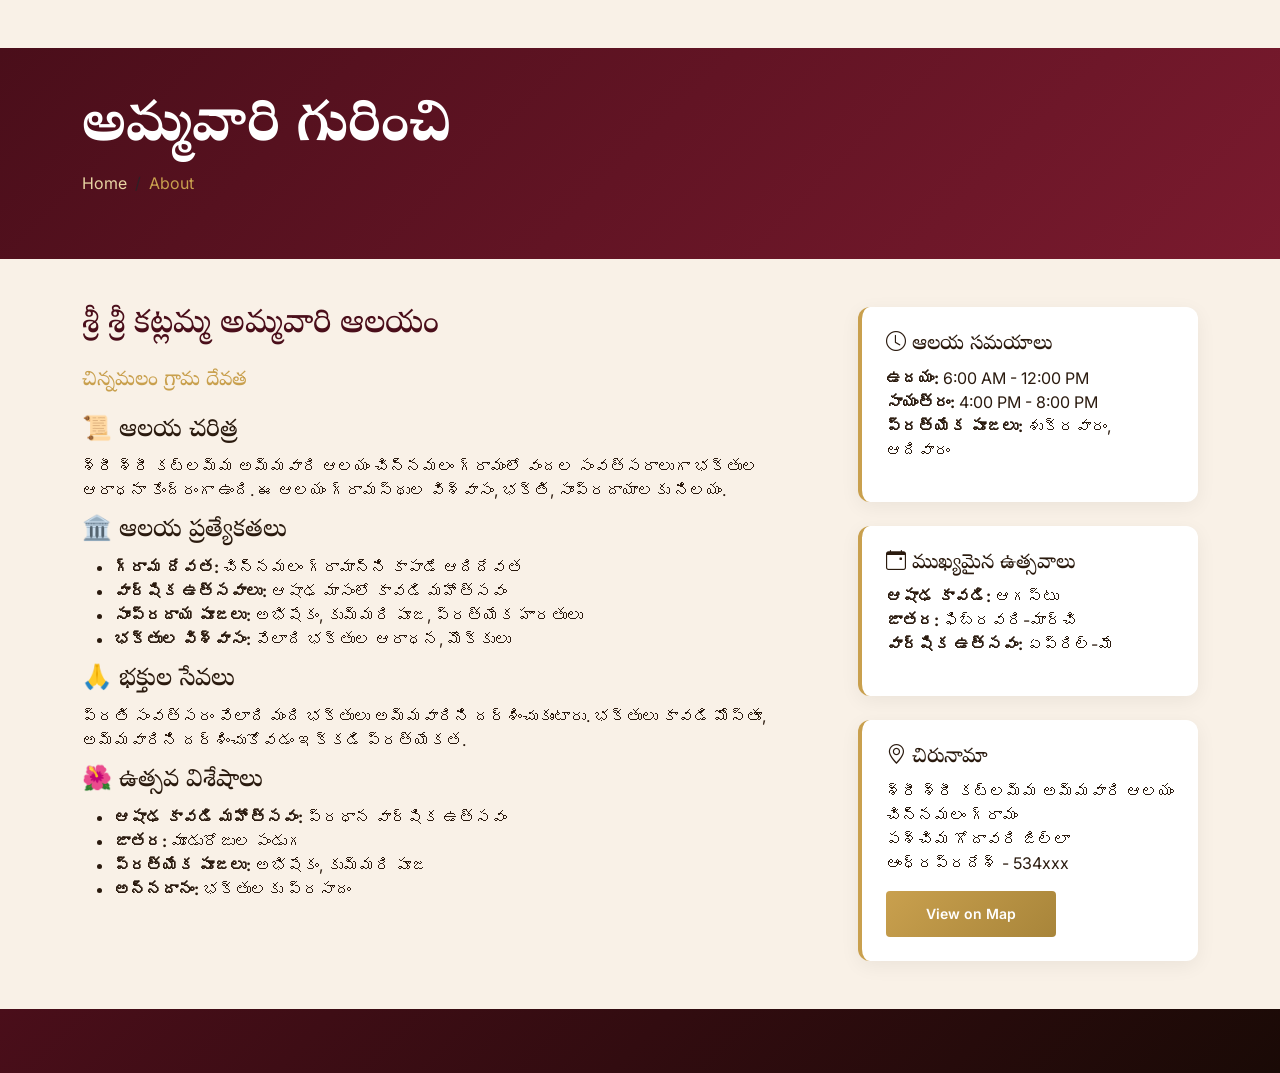
<file: about.html>
<!DOCTYPE html>
<html lang="te">
<head>
    <meta charset="UTF-8" />
    <meta name="viewport" content="width=device-width, initial-scale=1.0" />
    <title>అమ్మవారి గురించి - శ్రీ కట్లమ్మ ఆలయం</title>
    
    <link href="https://cdn.jsdelivr.net/npm/bootstrap@5.3.0-alpha1/dist/css/bootstrap.min.css" rel="stylesheet" />
    <link rel="stylesheet" href="https://cdn.jsdelivr.net/npm/bootstrap-icons@1.11.3/font/bootstrap-icons.min.css" />
    <link href="https://fonts.googleapis.com/css2?family=Noto+Serif+Telugu:wght@400;600;700&family=Inter:wght@300;400;600;700&display=swap" rel="stylesheet" />
    <link href="https://unpkg.com/aos@2.3.1/dist/aos.css" rel="stylesheet" />
    <link rel="stylesheet" href="css/style.css" />
    <link rel="stylesheet" href="css/animations.css" />
    <link rel="stylesheet" href="css/responsive.css" />
</head>
<body>

    <!-- Navbar (same as index) -->
    <nav id="mainNav" class="navbar navbar-expand-lg fixed-top navbar-dark">
        <!-- Same navbar code as index.html -->
    </nav>

    <!-- Page Header -->
    <section class="page-header py-5 mt-5">
        <div class="container">
            <h1 class="display-4 fw-bold" data-aos="fade-up">అమ్మవారి గురించి</h1>
            <nav aria-label="breadcrumb">
                <ol class="breadcrumb">
                    <li class="breadcrumb-item"><a href="index.html">Home</a></li>
                    <li class="breadcrumb-item active" aria-current="page">About</li>
                </ol>
            </nav>
        </div>
    </section>

    <!-- About Content -->
    <section class="py-5">
        <div class="container">
            <div class="row g-5">
                <div class="col-lg-8" data-aos="fade-right">
                    <h2 class="section-title">శ్రీ శ్రీ కట్లమ్మ అమ్మవారి ఆలయం</h2>
                    <h5 class="text-gold">చిన్నమలం గ్రామ దేవత</h5>
                    
                    <div class="about-content mt-4">
                        <h4>📜 ఆలయ చరిత్ర</h4>
                        <p>శ్రీ శ్రీ కట్లమ్మ అమ్మవారి ఆలయం చిన్నమలం గ్రామంలో వందల సంవత్సరాలుగా భక్తుల ఆరాధనా కేంద్రంగా ఉంది. ఈ ఆలయం గ్రామస్థుల విశ్వాసం, భక్తి, సాంప్రదాయాలకు నిలయం.</p>
                        
                        <h4>🏛️ ఆలయ ప్రత్యేకతలు</h4>
                        <ul>
                            <li><strong>గ్రామ దేవత:</strong> చిన్నమలం గ్రామాన్ని కాపాడే ఆదిదేవత</li>
                            <li><strong>వార్షిక ఉత్సవాలు:</strong> ఆషాఢ మాసంలో కావడి మహోత్సవం</li>
                            <li><strong>సాంప్రదాయ పూజలు:</strong> అభిషేకం, కుమ్మరి పూజ, ప్రత్యేక హారతులు</li>
                            <li><strong>భక్తుల విశ్వాసం:</strong> వేలాది భక్తుల ఆరాధన, మొక్కులు</li>
                        </ul>
                        
                        <h4>🙏 భక్తుల సేవలు</h4>
                        <p>ప్రతి సంవత్సరం వేలాది మంది భక్తులు అమ్మవారిని దర్శించుకుంటారు. భక్తులు కావడి మోస్తూ, అమ్మవారిని దర్శించుకోవడం ఇక్కడి ప్రత్యేకత.</p>
                        
                        <h4>🌺 ఉత్సవ విశేషాలు</h4>
                        <ul>
                            <li><strong>ఆషాఢ కావడి మహోత్సవం:</strong> ప్రధాన వార్షిక ఉత్సవం</li>
                            <li><strong>జాతర:</strong> మూడురోజుల పండుగ</li>
                            <li><strong>ప్రత్యేక పూజలు:</strong> అభిషేకం, కుమ్మరి పూజ</li>
                            <li><strong>అన్నదానం:</strong> భక్తులకు ప్రసాదం</li>
                        </ul>
                    </div>
                </div>
                
                <div class="col-lg-4" data-aos="fade-left">
                    <div class="sidebar-card">
                        <h5><i class="bi bi-clock"></i> ఆలయ సమయాలు</h5>
                        <ul class="list-unstyled">
                            <li><strong>ఉదయం:</strong> 6:00 AM - 12:00 PM</li>
                            <li><strong>సాయంత్రం:</strong> 4:00 PM - 8:00 PM</li>
                            <li><strong>ప్రత్యేక పూజలు:</strong> శుక్రవారం, ఆదివారం</li>
                        </ul>
                    </div>
                    
                    <div class="sidebar-card mt-4">
                        <h5><i class="bi bi-calendar-event"></i> ముఖ్యమైన ఉత్సవాలు</h5>
                        <ul class="list-unstyled">
                            <li><strong>ఆషాఢ కావడి:</strong> ఆగస్టు</li>
                            <li><strong>జాతర:</strong> ఫిబ్రవరి-మార్చి</li>
                            <li><strong>వార్షిక ఉత్సవం:</strong> ఏప్రిల్-మే</li>
                        </ul>
                    </div>
                    
                    <div class="sidebar-card mt-4">
                        <h5><i class="bi bi-geo-alt"></i> చిరునామా</h5>
                        <p>శ్రీ శ్రీ కట్లమ్మ అమ్మవారి ఆలయం<br />
                        చిన్నమలం గ్రామం<br />
                        పశ్చిమ గోదావరి జిల్లా<br />
                        ఆంధ్రప్రదేశ్ - 534xxx</p>
                        <a href="location.html" class="btn btn-gold btn-sm">View on Map</a>
                    </div>
                </div>
            </div>
        </div>
    </section>

    <!-- Footer -->
    <footer class="footer pt-5 pb-3">
        <!-- Same footer as index.html -->
    </footer>

    <script src="https://cdn.jsdelivr.net/npm/bootstrap@5.3.0-alpha1/dist/js/bootstrap.bundle.min.js"></script>
    <script src="https://unpkg.com/aos@2.3.1/dist/aos.js"></script>
    <script src="js/main.js"></script>
</body>
</html>
</file>
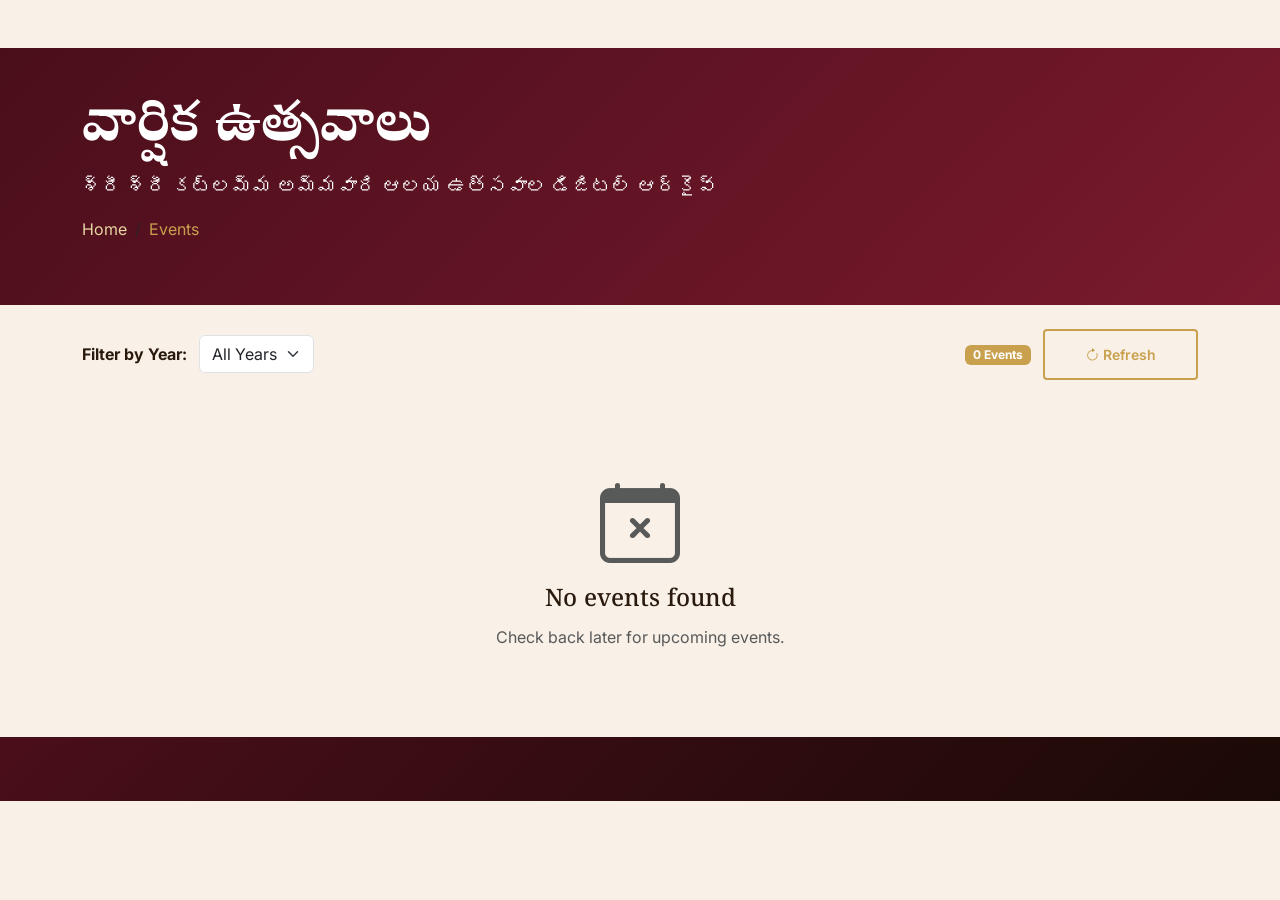
<file: events.html>
<!DOCTYPE html>
<html lang="te">
<head>
    <meta charset="UTF-8" />
    <meta name="viewport" content="width=device-width, initial-scale=1.0" />
    <title>Events - శ్రీ కట్లమ్మ ఆలయం</title>
    
    <link href="https://cdn.jsdelivr.net/npm/bootstrap@5.3.0-alpha1/dist/css/bootstrap.min.css" rel="stylesheet" />
    <link rel="stylesheet" href="https://cdn.jsdelivr.net/npm/bootstrap-icons@1.11.3/font/bootstrap-icons.min.css" />
    <link href="https://fonts.googleapis.com/css2?family=Noto+Serif+Telugu:wght@400;600;700&family=Inter:wght@300;400;600;700&display=swap" rel="stylesheet" />
    <link href="https://unpkg.com/aos@2.3.1/dist/aos.css" rel="stylesheet" />
    <link rel="stylesheet" href="css/style.css" />
    <link rel="stylesheet" href="css/animations.css" />
    <link rel="stylesheet" href="css/responsive.css" />
</head>
<body>

    <!-- Navbar -->
    <nav id="mainNav" class="navbar navbar-expand-lg fixed-top navbar-dark">
        <!-- Same navbar code -->
    </nav>

    <!-- Page Header -->
    <section class="page-header py-5 mt-5">
        <div class="container">
            <h1 class="display-4 fw-bold" data-aos="fade-up">వార్షిక ఉత్సవాలు</h1>
            <p class="lead" data-aos="fade-up" data-aos-delay="100">శ్రీ శ్రీ కట్లమ్మ అమ్మవారి ఆలయ ఉత్సవాల డిజిటల్ ఆర్కైవ్</p>
            <nav aria-label="breadcrumb">
                <ol class="breadcrumb">
                    <li class="breadcrumb-item"><a href="index.html">Home</a></li>
                    <li class="breadcrumb-item active" aria-current="page">Events</li>
                </ol>
            </nav>
        </div>
    </section>

    <!-- Events Filter -->
    <section class="py-4">
        <div class="container">
            <div class="row g-3 align-items-center">
                <div class="col-md-6">
                    <div class="event-filters">
                        <label class="fw-bold me-2">Filter by Year:</label>
                        <select id="yearFilter" class="form-select d-inline-block w-auto">
                            <option value="all">All Years</option>
                            <option value="2026">2026</option>
                            <option value="2025">2025</option>
                            <option value="2024">2024</option>
                            <option value="2023">2023</option>
                        </select>
                    </div>
                </div>
                <div class="col-md-6 text-md-end">
                    <span class="badge bg-gold me-2" id="eventCount">0 Events</span>
                    <button class="btn btn-outline-gold btn-sm" id="refreshEvents">
                        <i class="bi bi-arrow-clockwise"></i> Refresh
                    </button>
                </div>
            </div>
        </div>
    </section>

    <!-- Events Grid -->
    <section class="py-4">
        <div class="container">
            <div class="row g-4" id="allEventsContainer">
                <!-- Events loaded dynamically -->
                <div class="col-12 text-center py-5" id="loadingEvents">
                    <div class="spinner-border text-gold" role="status">
                        <span class="visually-hidden">Loading...</span>
                    </div>
                    <p class="mt-3">Loading events...</p>
                </div>
            </div>
        </div>
    </section>

    <!-- Footer -->
    <footer class="footer pt-5 pb-3">
        <!-- Same footer -->
    </footer>

    <script src="https://cdn.jsdelivr.net/npm/bootstrap@5.3.0-alpha1/dist/js/bootstrap.bundle.min.js"></script>
    <script src="https://unpkg.com/aos@2.3.1/dist/aos.js"></script>
    <script src="js/main.js"></script>
    <script src="js/events.js"></script>
</body>
</html>
</file>
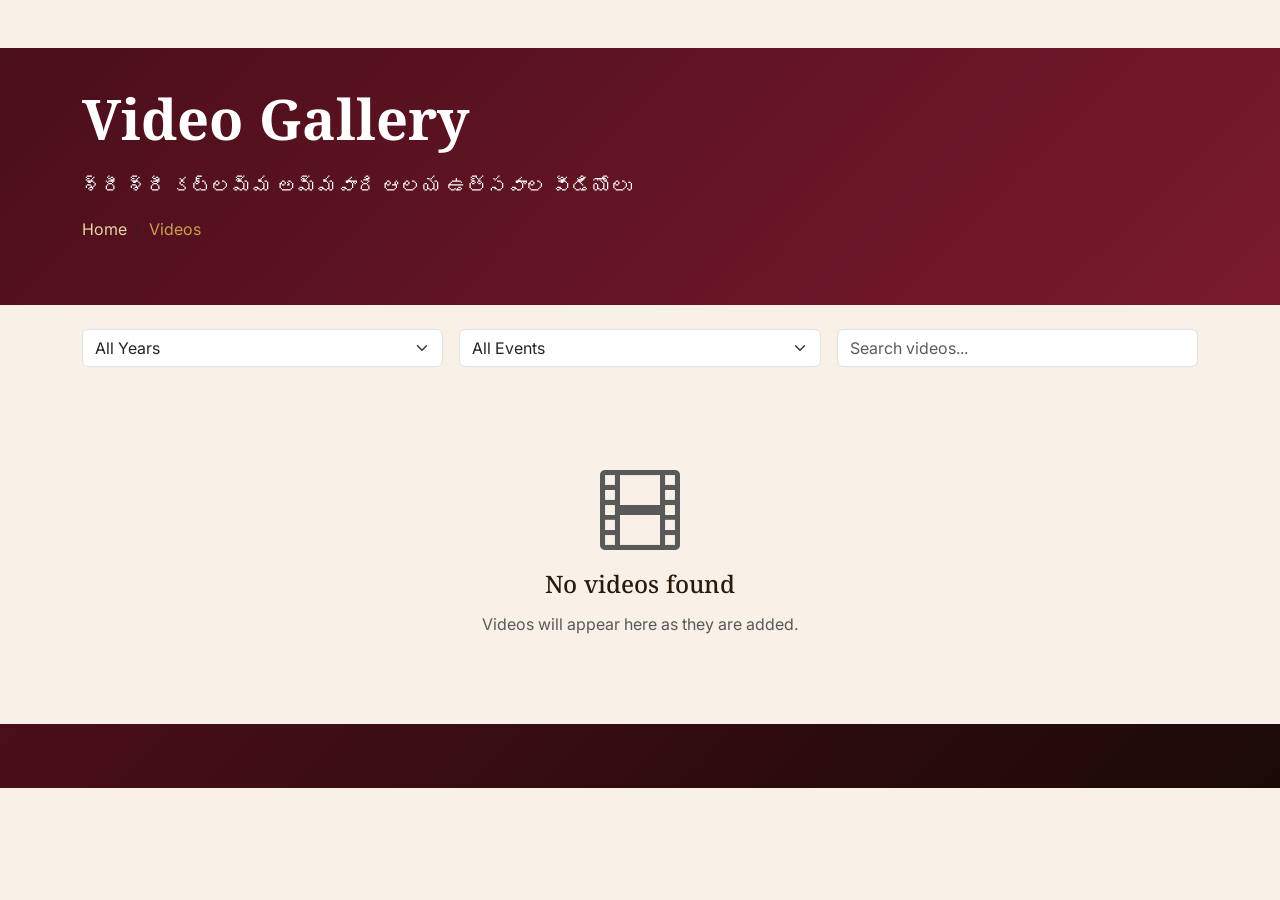
<file: videos.html>
<!DOCTYPE html>
<html lang="te">
<head>
    <meta charset="UTF-8" />
    <meta name="viewport" content="width=device-width, initial-scale=1.0" />
    <title>Video Gallery - శ్రీ కట్లమ్మ ఆలయం</title>
    
    <link href="https://cdn.jsdelivr.net/npm/bootstrap@5.3.0-alpha1/dist/css/bootstrap.min.css" rel="stylesheet" />
    <link rel="stylesheet" href="https://cdn.jsdelivr.net/npm/bootstrap-icons@1.11.3/font/bootstrap-icons.min.css" />
    <link href="https://fonts.googleapis.com/css2?family=Noto+Serif+Telugu:wght@400;600;700&family=Inter:wght@300;400;600;700&display=swap" rel="stylesheet" />
    <link href="https://unpkg.com/aos@2.3.1/dist/aos.css" rel="stylesheet" />
    <link rel="stylesheet" href="css/style.css" />
    <link rel="stylesheet" href="css/animations.css" />
    <link rel="stylesheet" href="css/responsive.css" />
</head>
<body>

    <!-- Navbar -->
    <nav id="mainNav" class="navbar navbar-expand-lg fixed-top navbar-dark">
        <!-- Same navbar -->
    </nav>

    <!-- Page Header -->
    <section class="page-header py-5 mt-5">
        <div class="container">
            <h1 class="display-4 fw-bold" data-aos="fade-up">Video Gallery</h1>
            <p class="lead" data-aos="fade-up" data-aos-delay="100">శ్రీ శ్రీ కట్లమ్మ అమ్మవారి ఆలయ ఉత్సవాల వీడియోలు</p>
            <nav aria-label="breadcrumb">
                <ol class="breadcrumb">
                    <li class="breadcrumb-item"><a href="index.html">Home</a></li>
                    <li class="breadcrumb-item active" aria-current="page">Videos</li>
                </ol>
            </nav>
        </div>
    </section>

    <!-- Video Filters -->
    <section class="py-4">
        <div class="container">
            <div class="row g-3">
                <div class="col-md-4">
                    <select id="videoYearFilter" class="form-select">
                        <option value="all">All Years</option>
                        <option value="2026">2026</option>
                        <option value="2025">2025</option>
                        <option value="2024">2024</option>
                    </select>
                </div>
                <div class="col-md-4">
                    <select id="videoEventFilter" class="form-select">
                        <option value="all">All Events</option>
                        <option value="kavadi">Kavadi Festival</option>
                        <option value="jathara">Jathara</option>
                    </select>
                </div>
                <div class="col-md-4">
                    <input type="text" id="videoSearch" class="form-control" placeholder="Search videos..." />
                </div>
            </div>
        </div>
    </section>

    <!-- Video Grid -->
    <section class="py-4">
        <div class="container">
            <div class="row g-4" id="videoContainer">
                <!-- Videos loaded dynamically -->
                <div class="col-12 text-center py-5" id="loadingVideos">
                    <div class="spinner-border text-gold" role="status">
                        <span class="visually-hidden">Loading...</span>
                    </div>
                    <p class="mt-3">Loading videos...</p>
                </div>
            </div>
        </div>
    </section>

    <!-- Video Modal -->
    <div class="modal fade" id="videoModal" tabindex="-1">
        <div class="modal-dialog modal-lg">
            <div class="modal-content bg-dark">
                <div class="modal-header border-0">
                    <h5 class="modal-title text-white" id="videoModalTitle">Video Title</h5>
                    <button type="button" class="btn-close btn-close-white" data-bs-dismiss="modal"></button>
                </div>
                <div class="modal-body">
                    <div id="videoPlayerContainer">
                        <iframe id="videoPlayer" width="100%" height="400" src="" frameborder="0" allowfullscreen></iframe>
                    </div>
                    <div class="video-info text-white mt-3">
                        <p id="videoModalDescription"></p>
                        <small id="videoModalDate"></small>
                    </div>
                </div>
            </div>
        </div>
    </div>

    <!-- Footer -->
    <footer class="footer pt-5 pb-3">
        <!-- Same footer -->
    </footer>

    <script src="https://cdn.jsdelivr.net/npm/bootstrap@5.3.0-alpha1/dist/js/bootstrap.bundle.min.js"></script>
    <script src="https://unpkg.com/aos@2.3.1/dist/aos.js"></script>
    <script src="js/main.js"></script>
    <script src="js/videos.js"></script>
</body>
</html>
</file>
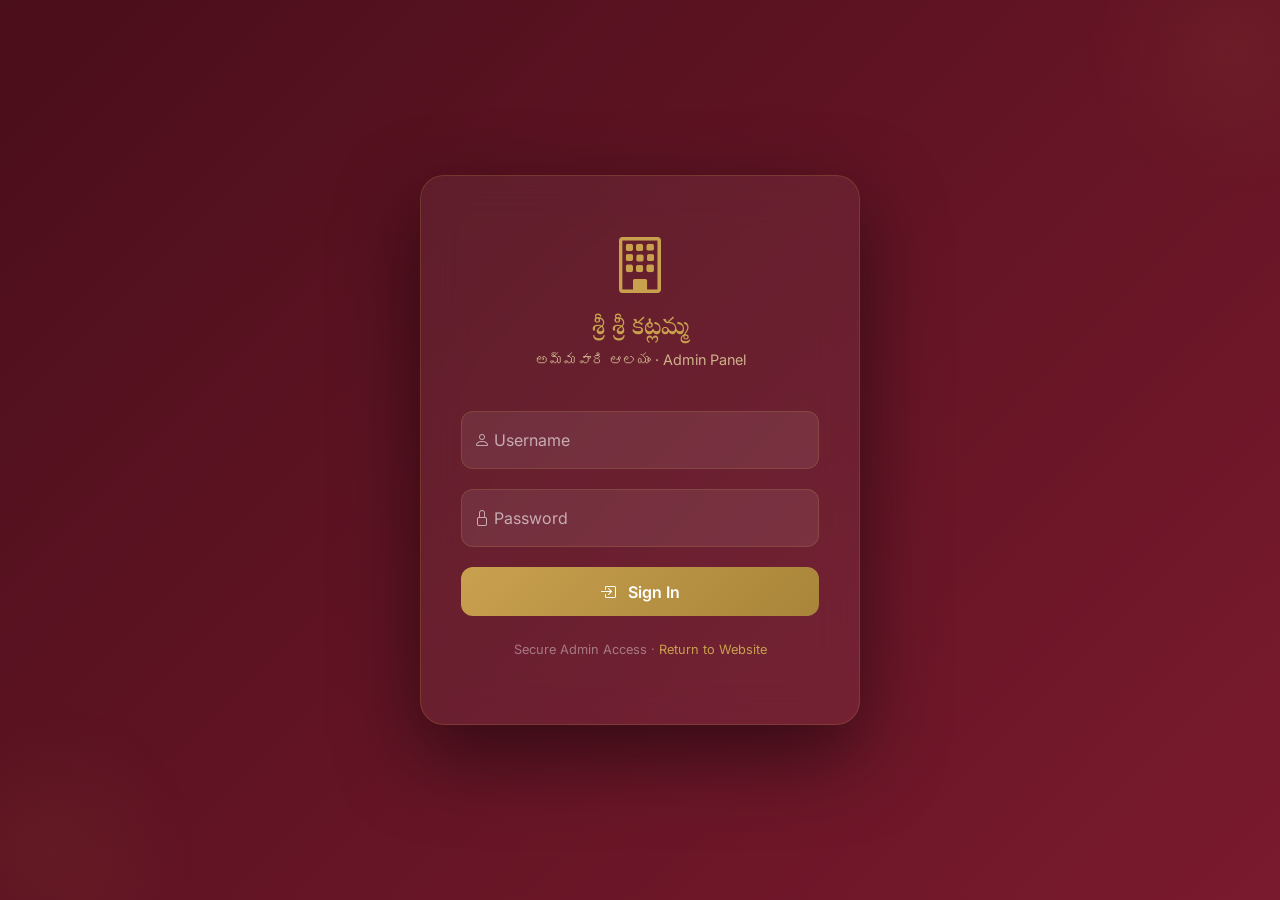
<file: admin/events.html>
<!DOCTYPE html>
<html lang="te">
<head>
    <meta charset="UTF-8" />
    <meta name="viewport" content="width=device-width, initial-scale=1.0" />
    <title>Manage Events - Admin Panel</title>
    
    <link href="https://cdn.jsdelivr.net/npm/bootstrap@5.3.0-alpha1/dist/css/bootstrap.min.css" rel="stylesheet" />
    <link rel="stylesheet" href="https://cdn.jsdelivr.net/npm/bootstrap-icons@1.11.3/font/bootstrap-icons.min.css" />
    <link href="https://fonts.googleapis.com/css2?family=Noto+Serif+Telugu:wght@400;600;700&family=Inter:wght@300;400;600;700&display=swap" rel="stylesheet" />
    
    <style>
        /* Same sidebar styles as dashboard */
        :root {
            --primary-maroon: #7a1a2e;
            --primary-dark: #4a0e1a;
            --gold: #c9a04e;
            --sidebar-width: 260px;
        }
        
        * { margin: 0; padding: 0; box-sizing: border-box; }
        body { font-family: 'Inter', sans-serif; background: #f5f0eb; min-height: 100vh; }
        
        .admin-sidebar { position: fixed; top: 0; left: 0; bottom: 0; width: var(--sidebar-width); background: linear-gradient(180deg, var(--primary-dark), #1a0a06); color: #fff; padding: 1.5rem 0; overflow-y: auto; z-index: 1000; transition: transform 0.3s ease; }
        .admin-sidebar-brand { text-align: center; padding: 0 1.5rem 1.5rem; border-bottom: 1px solid rgba(201, 160, 78, 0.15); }
        .admin-sidebar-brand .brand-icon { font-size: 2.5rem; color: var(--gold); display: block; margin-bottom: 0.5rem; }
        .admin-sidebar-brand h5 { font-family: 'Noto Serif Telugu', serif; color: var(--gold); font-size: 1.1rem; margin-bottom: 0; }
        .admin-sidebar-brand small { color: rgba(255, 255, 255, 0.5); font-size: 0.75rem; }
        .admin-sidebar-menu { padding: 1.5rem 0; }
        .admin-sidebar-menu .menu-label { padding: 0 1.5rem; font-size: 0.7rem; text-transform: uppercase; letter-spacing: 1px; color: rgba(255, 255, 255, 0.3); margin-bottom: 0.5rem; }
        .admin-sidebar-menu .menu-item { display: flex; align-items: center; padding: 0.75rem 1.5rem; color: rgba(255, 255, 255, 0.6); text-decoration: none; transition: all 0.3s ease; border-left: 3px solid transparent; cursor: pointer; }
        .admin-sidebar-menu .menu-item:hover { background: rgba(201, 160, 78, 0.08); color: var(--gold); border-left-color: var(--gold); }
        .admin-sidebar-menu .menu-item.active { background: rgba(201, 160, 78, 0.12); color: var(--gold); border-left-color: var(--gold); }
        .admin-sidebar-menu .menu-item i { width: 24px; margin-right: 12px; font-size: 1.1rem; }
        .admin-sidebar-menu .menu-item .badge { margin-left: auto; background: var(--gold); color: #fff; }
        .admin-sidebar-footer { position: absolute; bottom: 0; left: 0; right: 0; padding: 1.5rem; border-top: 1px solid rgba(255, 255, 255, 0.05); }
        .admin-sidebar-footer .menu-item { padding: 0.5rem 1.5rem; color: rgba(255, 255, 255, 0.4); text-decoration: none; display: flex; align-items: center; transition: color 0.3s ease; }
        .admin-sidebar-footer .menu-item:hover { color: #ff6b6b; }
        .admin-sidebar-footer .menu-item i { margin-right: 12px; }
        
        .admin-main { margin-left: var(--sidebar-width); min-height: 100vh; padding: 2rem; }
        .admin-header { display: flex; justify-content: space-between; align-items: center; margin-bottom: 2rem; padding-bottom: 1rem; border-bottom: 1px solid rgba(0, 0, 0, 0.06); }
        .admin-header h4 { font-weight: 600; color: var(--primary-dark); }
        .mobile-toggle { display: none; background: none; border: none; font-size: 1.5rem; color: var(--primary-dark); padding: 0.5rem; }
        .sidebar-overlay { display: none; position: fixed; top: 0; left: 0; right: 0; bottom: 0; background: rgba(0, 0, 0, 0.5); z-index: 999; }
        .sidebar-overlay.show { display: block; }
        
        /* Table styles */
        .table-container { background: #fff; border-radius: 16px; padding: 1.5rem; box-shadow: 0 4px 20px rgba(0, 0, 0, 0.04); border: 1px solid rgba(0, 0, 0, 0.04); }
        .table-container .table-header { display: flex; justify-content: space-between; align-items: center; margin-bottom: 1.5rem; flex-wrap: wrap; gap: 1rem; }
        .table-container .table-header .btn-add { background: var(--gold); color: #fff; border: none; padding: 0.5rem 1.5rem; border-radius: 8px; font-weight: 500; transition: all 0.3s ease; }
        .table-container .table-header .btn-add:hover { background: #a8853a; transform: translateY(-2px); }
        .table-container .table-header .btn-add i { margin-right: 8px; }
        
        .table { margin-bottom: 0; }
        .table th { font-weight: 600; color: var(--primary-dark); border-bottom: 2px solid rgba(0, 0, 0, 0.06); }
        .table td { vertical-align: middle; }
        .table .badge-status { padding: 0.4rem 0.8rem; border-radius: 50px; font-weight: 500; }
        
        /* Modal styles */
        .modal-content { border-radius: 16px; border: none; }
        .modal-header { border-bottom: 1px solid rgba(0, 0, 0, 0.06); }
        .modal-header .modal-title { font-weight: 600; }
        .modal-footer { border-top: 1px solid rgba(0, 0, 0, 0.06); }
        .form-control, .form-select { border-radius: 8px; }
        .form-control:focus, .form-select:focus { border-color: var(--gold); box-shadow: 0 0 0 0.25rem rgba(201, 160, 78, 0.15); }
        
        @media (max-width: 992px) {
            .admin-sidebar { transform: translateX(-100%); }
            .admin-sidebar.open { transform: translateX(0); }
            .admin-main { margin-left: 0; padding: 1.5rem; }
            .mobile-toggle { display: block; }
        }
        
        @media (max-width: 576px) {
            .admin-main { padding: 1rem; }
            .table-container { padding: 1rem; }
            .table-container .table-header { flex-direction: column; align-items: stretch; }
            .table-container .table-header .btn-add { width: 100%; }
        }
    </style>
</head>
<body>

    <!-- Sidebar Overlay -->
    <div class="sidebar-overlay" id="sidebarOverlay"></div>

    <!-- Sidebar -->
    <aside class="admin-sidebar" id="adminSidebar">
        <div class="admin-sidebar-brand">
            <span class="brand-icon"><i class="bi bi-building"></i></span>
            <h5>శ్రీ శ్రీ కట్లమ్మ</h5>
            <small>అమ్మవారి ఆలయం · Admin</small>
        </div>
        <nav class="admin-sidebar-menu">
            <div class="menu-label">Main</div>
            <a href="dashboard.html" class="menu-item">
                <i class="bi bi-grid-1x2-fill"></i> Dashboard
            </a>
            <a href="events.html" class="menu-item active">
                <i class="bi bi-calendar-event"></i> Events
                <span class="badge" id="eventBadge">0</span>
            </a>
            <a href="photos.html" class="menu-item">
                <i class="bi bi-images"></i> Photos
                <span class="badge" id="photoBadge">0</span>
            </a>
            <a href="videos.html" class="menu-item">
                <i class="bi bi-film"></i> Videos
                <span class="badge" id="videoBadge">0</span>
            </a>
        </nav>
        <div class="admin-sidebar-footer">
            <a href="#" class="menu-item" onclick="handleLogout()">
                <i class="bi bi-box-arrow-right"></i> Logout
            </a>
            <a href="../index.html" class="menu-item" target="_blank">
                <i class="bi bi-eye"></i> View Website
            </a>
        </div>
    </aside>

    <!-- Main Content -->
    <main class="admin-main">
        <header class="admin-header">
            <div>
                <button class="mobile-toggle" id="mobileToggle">
                    <i class="bi bi-list"></i>
                </button>
                <h4>Manage Events</h4>
            </div>
            <div class="admin-user">
                <div class="user-info d-none d-sm-block">
                    <strong id="adminUserName">Admin</strong>
                    <small>Administrator</small>
                </div>
                <div class="avatar" style="width:40px;height:40px;border-radius:50%;background:var(--gold);display:flex;align-items:center;justify-content:center;color:#fff;font-weight:600;" id="adminAvatar">A</div>
            </div>
        </header>

        <!-- Events Table -->
        <div class="table-container">
            <div class="table-header">
                <h5 class="mb-0">All Events</h5>
                <button class="btn-add" data-bs-toggle="modal" data-bs-target="#eventModal">
                    <i class="bi bi-plus-lg"></i> Add New Event
                </button>
            </div>
            <div class="table-responsive">
                <table class="table table-hover">
                    <thead>
                        <tr>
                            <th>ID</th>
                            <th>Event Name</th>
                            <th>Year</th>
                            <th>Date</th>
                            <th>Status</th>
                            <th>Actions</th>
                        </tr>
                    </thead>
                    <tbody id="eventsTableBody">
                        <tr>
                            <td colspan="6" class="text-center py-4">
                                <div class="spinner-border text-gold" role="status">
                                    <span class="visually-hidden">Loading...</span>
                                </div>
                                <p class="mt-2 text-muted">Loading events...</p>
                            </td>
                        </tr>
                    </tbody>
                </table>
            </div>
        </div>
    </main>

    <!-- Add/Edit Event Modal -->
    <div class="modal fade" id="eventModal" tabindex="-1">
        <div class="modal-dialog modal-lg">
            <div class="modal-content">
                <div class="modal-header">
                    <h5 class="modal-title" id="eventModalTitle">
                        <i class="bi bi-calendar-plus me-2"></i> Add New Event
                    </h5>
                    <button type="button" class="btn-close" data-bs-dismiss="modal"></button>
                </div>
                <div class="modal-body">
                    <form id="eventForm">
                        <input type="hidden" id="editEventId" />
                        <div class="row g-3">
                            <div class="col-md-6">
                                <label class="form-label fw-bold">Event Name <span class="text-danger">*</span></label>
                                <input type="text" class="form-control" id="eventName" placeholder="e.g., Ashada Kavadi Mahotsavam" required />
                            </div>
                            <div class="col-md-6">
                                <label class="form-label fw-bold">Year <span class="text-danger">*</span></label>
                                <input type="number" class="form-control" id="eventYear" placeholder="2026" min="2020" max="2050" required />
                            </div>
                            <div class="col-md-6">
                                <label class="form-label fw-bold">Date <span class="text-danger">*</span></label>
                                <input type="date" class="form-control" id="eventDate" required />
                            </div>
                            <div class="col-md-6">
                                <label class="form-label fw-bold">Status</label>
                                <select class="form-select" id="eventStatus">
                                    <option value="published">Published</option>
                                    <option value="draft">Draft</option>
                                </select>
                            </div>
                            <div class="col-12">
                                <label class="form-label fw-bold">Description</label>
                                <textarea class="form-control" id="eventDescription" rows="3" placeholder="Event description..."></textarea>
                            </div>
                            <div class="col-12">
                                <label class="form-label fw-bold">Cover Image URL</label>
                                <input type="url" class="form-control" id="eventCover" placeholder="https://example.com/cover.jpg" />
                            </div>
                        </div>
                    </form>
                </div>
                <div class="modal-footer">
                    <button type="button" class="btn btn-secondary" data-bs-dismiss="modal">Cancel</button>
                    <button type="button" class="btn btn-gold" id="saveEventBtn" style="background:var(--gold);color:#fff;border:none;padding:0.5rem 2rem;border-radius:8px;">
                        <i class="bi bi-check-lg"></i> Save Event
                    </button>
                </div>
            </div>
        </div>
    </div>

    <!-- Delete Confirmation Modal -->
    <div class="modal fade" id="deleteModal" tabindex="-1">
        <div class="modal-dialog">
            <div class="modal-content">
                <div class="modal-header">
                    <h5 class="modal-title text-danger">
                        <i class="bi bi-exclamation-triangle-fill"></i> Delete Event
                    </h5>
                    <button type="button" class="btn-close" data-bs-dismiss="modal"></button>
                </div>
                <div class="modal-body">
                    <p>Are you sure you want to delete this event?</p>
                    <p class="text-muted small">This action cannot be undone. All associated photos and videos will also be removed.</p>
                    <input type="hidden" id="deleteEventId" />
                </div>
                <div class="modal-footer">
                    <button type="button" class="btn btn-secondary" data-bs-dismiss="modal">Cancel</button>
                    <button type="button" class="btn btn-danger" id="confirmDeleteBtn">Delete Permanently</button>
                </div>
            </div>
        </div>
    </div>

    <script>
        // ===== SIDEBAR LOGIC =====
        const sidebar = document.getElementById('adminSidebar');
        const overlay = document.getElementById('sidebarOverlay');
        const toggleBtn = document.getElementById('mobileToggle');
        
        toggleBtn.addEventListener('click', function() {
            sidebar.classList.toggle('open');
            overlay.classList.toggle('show');
        });
        
        overlay.addEventListener('click', function() {
            sidebar.classList.remove('open');
            overlay.classList.remove('show');
        });

        // ===== AUTH CHECK =====
        function checkAuth() {
            if (sessionStorage.getItem('adminLoggedIn') !== 'true') {
                window.location.href = 'login.html';
                return false;
            }
            return true;
        }

        // ===== LOGOUT =====
        function handleLogout() {
            if (confirm('Are you sure you want to logout?')) {
                sessionStorage.removeItem('adminLoggedIn');
                sessionStorage.removeItem('adminUser');
                window.location.href = 'login.html';
            }
        }

        // ===== LOAD EVENTS =====
        let eventsData = [];

        function loadEvents() {
            const tbody = document.getElementById('eventsTableBody');
            
            // In production, fetch from Google Apps Script
            // For demo, using mock data
            const mockEvents = [
                {
                    id: 'EVT_001',
                    name: 'ఆషాఢ కావడి మహోత్సవం',
                    year: 2026,
                    date: '2026-08-02',
                    status: 'published',
                    description: 'భక్తుల కోలాహలం, కావడి ఊరేగింపు, ప్రత్యేక పూజలు'
                },
                {
                    id: 'EVT_002',
                    name: 'కట్లమ్మ జాతర',
                    year: 2025,
                    date: '2025-02-15',
                    status: 'published',
                    description: 'మూడురోజుల పండుగ, కళాప్రదర్శనలు'
                },
                {
                    id: 'EVT_003',
                    name: 'వార్షిక ఉత్సవం',
                    year: 2024,
                    date: '2024-04-10',
                    status: 'draft',
                    description: 'ప్రత్యేక అలంకరణలు, భజనలు, అన్నదానం'
                }
            ];
            
            eventsData = mockEvents;
            
            // Update badge
            document.getElementById('eventBadge').textContent = eventsData.length;
            
            if (eventsData.length === 0) {
                tbody.innerHTML = `
                    <tr>
                        <td colspan="6" class="text-center py-4 text-muted">
                            <i class="bi bi-calendar2-x display-4 d-block mb-2"></i>
                            No events found. Click "Add New Event" to create one.
                        </td>
                    </tr>
                `;
                return;
            }
            
            tbody.innerHTML = eventsData.map(event => `
                <tr>
                    <td><span class="badge bg-light text-dark">${event.id}</span></td>
                    <td><strong>${event.name}</strong></td>
                    <td>${event.year}</td>
                    <td>${formatDate(event.date)}</td>
                    <td>
                        <span class="badge-status bg-${event.status === 'published' ? 'success' : 'warning'} text-white">
                            ${event.status}
                        </span>
                    </td>
                    <td>
                        <button class="btn btn-sm btn-primary me-1" onclick="editEvent('${event.id}')">
                            <i class="bi bi-pencil"></i>
                        </button>
                        <button class="btn btn-sm btn-danger" onclick="confirmDelete('${event.id}')">
                            <i class="bi bi-trash"></i>
                        </button>
                    </td>
                </tr>
            `).join('');
        }

        // ===== FORMAT DATE =====
        function formatDate(dateStr) {
            if (!dateStr) return '-';
            const d = new Date(dateStr);
            return d.toLocaleDateString('en-US', { 
                weekday: 'short',
                year: 'numeric', 
                month: 'short', 
                day: 'numeric' 
            });
        }

        // ===== EDIT EVENT =====
        function editEvent(id) {
            const event = eventsData.find(e => e.id === id);
            if (!event) return;
            
            document.getElementById('editEventId').value = id;
            document.getElementById('eventName').value = event.name;
            document.getElementById('eventYear').value = event.year;
            document.getElementById('eventDate').value = event.date;
            document.getElementById('eventStatus').value = event.status || 'draft';
            document.getElementById('eventDescription').value = event.description || '';
            document.getElementById('eventCover').value = event.coverImage || '';
            
            document.getElementById('eventModalTitle').innerHTML = `
                <i class="bi bi-pencil-square me-2"></i> Edit Event
            `;
            document.getElementById('saveEventBtn').textContent = 'Update Event';
            
            const modal = new bootstrap.Modal(document.getElementById('eventModal'));
            modal.show();
        }

        // ===== CONFIRM DELETE =====
        function confirmDelete(id) {
            document.getElementById('deleteEventId').value = id;
            const modal = new bootstrap.Modal(document.getElementById('deleteModal'));
            modal.show();
        }

        // ===== SAVE EVENT =====
        document.getElementById('saveEventBtn').addEventListener('click', function() {
            const id = document.getElementById('editEventId').value;
            const name = document.getElementById('eventName').value.trim();
            const year = document.getElementById('eventYear').value;
            const date = document.getElementById('eventDate').value;
            const status = document.getElementById('eventStatus').value;
            const description = document.getElementById('eventDescription').value.trim();
            const coverImage = document.getElementById('eventCover').value.trim();
            
            if (!name || !year || !date) {
                alert('Please fill in all required fields (Name, Year, Date)');
                return;
            }
            
            if (id) {
                // Update existing event
                const event = eventsData.find(e => e.id === id);
                if (event) {
                    event.name = name;
                    event.year = parseInt(year);
                    event.date = date;
                    event.status = status;
                    event.description = description;
                    event.coverImage = coverImage;
                }
                alert('Event updated successfully!');
            } else {
                // Create new event
                const newEvent = {
                    id: 'EVT_' + Date.now(),
                    name: name,
                    year: parseInt(year),
                    date: date,
                    status: status,
                    description: description,
                    coverImage: coverImage
                };
                eventsData.push(newEvent);
                alert('Event created successfully!');
            }
            
            // Close modal and reload table
            bootstrap.Modal.getInstance(document.getElementById('eventModal')).hide();
            loadEvents();
            
            // Reset form
            document.getElementById('editEventId').value = '';
            document.getElementById('eventForm').reset();
            document.getElementById('eventModalTitle').innerHTML = `
                <i class="bi bi-calendar-plus me-2"></i> Add New Event
            `;
            document.getElementById('saveEventBtn').textContent = 'Save Event';
        });

        // ===== DELETE EVENT =====
        document.getElementById('confirmDeleteBtn').addEventListener('click', function() {
            const id = document.getElementById('deleteEventId').value;
            eventsData = eventsData.filter(e => e.id !== id);
            bootstrap.Modal.getInstance(document.getElementById('deleteModal')).hide();
            loadEvents();
            alert('Event deleted successfully!');
        });

        // ===== INIT =====
        document.addEventListener('DOMContentLoaded', function() {
            if (!checkAuth()) return;
            
            const username = sessionStorage.getItem('adminUser') || 'Admin';
            document.getElementById('adminUserName').textContent = username;
            document.getElementById('adminAvatar').textContent = username.charAt(0).toUpperCase();
            
            // Set default year
            document.getElementById('eventYear').value = new Date().getFullYear();
            
            loadEvents();
        });
    </script>

</body>
</html>
</file>
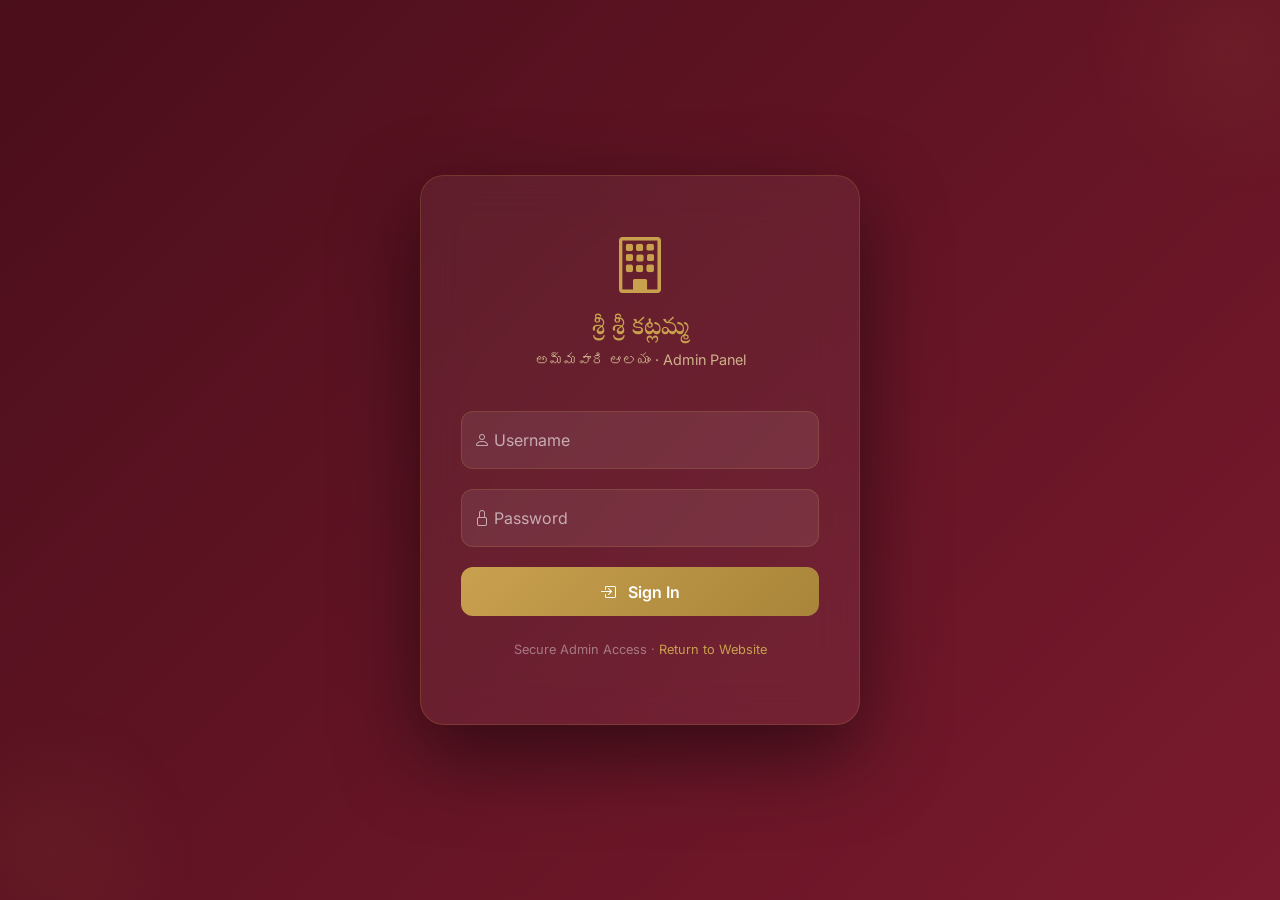
<file: admin/login.html>
<!DOCTYPE html>
<html lang="te">
<head>
    <meta charset="UTF-8" />
    <meta name="viewport" content="width=device-width, initial-scale=1.0" />
    <title>Admin Login - శ్రీ కట్లమ్మ ఆలయం</title>
    
    <!-- Bootstrap 5 -->
    <link href="https://cdn.jsdelivr.net/npm/bootstrap@5.3.0-alpha1/dist/css/bootstrap.min.css" rel="stylesheet" />
    <link rel="stylesheet" href="https://cdn.jsdelivr.net/npm/bootstrap-icons@1.11.3/font/bootstrap-icons.min.css" />
    
    <!-- Google Fonts -->
    <link href="https://fonts.googleapis.com/css2?family=Noto+Serif+Telugu:wght@400;600;700&family=Inter:wght@300;400;600;700&display=swap" rel="stylesheet" />
    
    <style>
        :root {
            --primary-maroon: #7a1a2e;
            --primary-dark: #4a0e1a;
            --gold: #c9a04e;
            --gold-light: #e8d5a3;
            --cream: #f9f1e7;
        }
        
        * {
            margin: 0;
            padding: 0;
            box-sizing: border-box;
        }
        
        body {
            font-family: 'Inter', sans-serif;
            background: linear-gradient(135deg, var(--primary-dark), var(--primary-maroon));
            min-height: 100vh;
            display: flex;
            align-items: center;
            justify-content: center;
            padding: 20px;
        }
        
        .login-container {
            background: rgba(255, 255, 255, 0.05);
            backdrop-filter: blur(20px);
            border-radius: 24px;
            padding: 3rem 2.5rem;
            max-width: 440px;
            width: 100%;
            border: 1px solid rgba(201, 160, 78, 0.2);
            box-shadow: 0 30px 80px rgba(0, 0, 0, 0.5);
        }
        
        .login-logo {
            text-align: center;
            margin-bottom: 2.5rem;
        }
        
        .login-logo .temple-icon {
            font-size: 3.5rem;
            color: var(--gold);
            display: block;
            margin-bottom: 0.5rem;
        }
        
        .login-logo h2 {
            font-family: 'Noto Serif Telugu', serif;
            color: var(--gold);
            font-size: 1.5rem;
            margin-bottom: 0.25rem;
        }
        
        .login-logo p {
            color: var(--gold-light);
            font-size: 0.9rem;
            opacity: 0.8;
        }
        
        .form-floating {
            margin-bottom: 1.25rem;
        }
        
        .form-floating input {
            background: rgba(255, 255, 255, 0.08);
            border: 1px solid rgba(201, 160, 78, 0.2);
            color: #fff;
            border-radius: 12px;
            padding: 1rem 1rem 0.5rem 1rem;
            height: 60px;
            transition: all 0.3s ease;
        }
        
        .form-floating input:focus {
            background: rgba(255, 255, 255, 0.12);
            border-color: var(--gold);
            box-shadow: 0 0 0 0.25rem rgba(201, 160, 78, 0.15);
            color: #fff;
        }
        
        .form-floating label {
            color: rgba(255, 255, 255, 0.6);
            font-weight: 400;
        }
        
        .form-floating input:focus ~ label {
            color: var(--gold);
        }
        
        .btn-login {
            background: linear-gradient(135deg, var(--gold), #a8853a);
            border: none;
            color: #fff;
            padding: 0.8rem;
            border-radius: 12px;
            font-weight: 600;
            font-size: 1rem;
            width: 100%;
            transition: all 0.3s ease;
            position: relative;
            overflow: hidden;
        }
        
        .btn-login:hover {
            transform: translateY(-2px);
            box-shadow: 0 10px 30px rgba(201, 160, 78, 0.3);
            color: #fff;
        }
        
        .btn-login:active {
            transform: translateY(0);
        }
        
        .btn-login i {
            margin-right: 8px;
        }
        
        .alert {
            border-radius: 12px;
            background: rgba(220, 53, 69, 0.15);
            border: 1px solid rgba(220, 53, 69, 0.3);
            color: #ff6b6b;
            padding: 0.75rem 1rem;
            display: none;
        }
        
        .alert.show {
            display: block;
        }
        
        .login-footer {
            text-align: center;
            margin-top: 1.5rem;
            color: rgba(255, 255, 255, 0.4);
            font-size: 0.8rem;
        }
        
        .login-footer a {
            color: var(--gold);
            text-decoration: none;
        }
        
        .login-footer a:hover {
            text-decoration: underline;
        }
        
        /* Decorative elements */
        .login-decoration {
            position: fixed;
            width: 300px;
            height: 300px;
            border-radius: 50%;
            background: radial-gradient(circle, rgba(201, 160, 78, 0.05), transparent 70%);
            pointer-events: none;
        }
        
        .decoration-1 {
            top: -100px;
            right: -100px;
        }
        
        .decoration-2 {
            bottom: -100px;
            left: -100px;
        }
        
        /* Responsive */
        @media (max-width: 576px) {
            .login-container {
                padding: 2rem 1.5rem;
            }
            
            .login-logo h2 {
                font-size: 1.2rem;
            }
        }
    </style>
</head>
<body>

    <!-- Decorative Elements -->
    <div class="login-decoration decoration-1"></div>
    <div class="login-decoration decoration-2"></div>

    <div class="login-container">
        <div class="login-logo">
            <span class="temple-icon"><i class="bi bi-building"></i></span>
            <h2>శ్రీ శ్రీ కట్లమ్మ</h2>
            <p>అమ్మవారి ఆలయం · Admin Panel</p>
        </div>

        <form id="loginForm" onsubmit="return handleLogin(event)">
            <div class="form-floating">
                <input type="text" class="form-control" id="username" placeholder="Username" required />
                <label for="username"><i class="bi bi-person"></i> Username</label>
            </div>
            
            <div class="form-floating">
                <input type="password" class="form-control" id="password" placeholder="Password" required />
                <label for="password"><i class="bi bi-lock"></i> Password</label>
            </div>
            
            <div id="loginAlert" class="alert">
                <i class="bi bi-exclamation-circle"></i>
                <span id="alertMessage">Invalid username or password</span>
            </div>
            
            <button type="submit" class="btn-login">
                <i class="bi bi-box-arrow-in-right"></i> Sign In
            </button>
        </form>
        
        <div class="login-footer">
            <p>Secure Admin Access · <a href="../index.html">Return to Website</a></p>
        </div>
    </div>

    <script>
        // ===== ADMIN LOGIN HANDLER =====
        const ADMIN_CREDENTIALS = {
            username: 'admin',
            password: 'temple@2026'
        };

        function handleLogin(event) {
            event.preventDefault();
            
            const username = document.getElementById('username').value.trim();
            const password = document.getElementById('password').value.trim();
            const alertEl = document.getElementById('loginAlert');
            const alertMessage = document.getElementById('alertMessage');
            
            // Hide any previous alert
            alertEl.classList.remove('show');
            
            // Validate
            if (!username || !password) {
                alertMessage.textContent = 'Please enter both username and password';
                alertEl.classList.add('show');
                return false;
            }
            
            // Check credentials
            if (username === ADMIN_CREDENTIALS.username && password === ADMIN_CREDENTIALS.password) {
                // Login successful
                sessionStorage.setItem('adminLoggedIn', 'true');
                sessionStorage.setItem('adminUser', username);
                sessionStorage.setItem('adminLoginTime', new Date().toISOString());
                
                // Redirect to dashboard
                window.location.href = 'dashboard.html';
                return true;
            } else {
                // Login failed
                alertMessage.textContent = 'Invalid username or password. Please try again.';
                alertEl.classList.add('show');
                
                // Clear password field
                document.getElementById('password').value = '';
                document.getElementById('password').focus();
                return false;
            }
        }

        // Check if already logged in
        document.addEventListener('DOMContentLoaded', function() {
            if (sessionStorage.getItem('adminLoggedIn') === 'true') {
                window.location.href = 'dashboard.html';
            }
        });

        // Enter key support
        document.addEventListener('keydown', function(e) {
            if (e.key === 'Enter') {
                const form = document.getElementById('loginForm');
                if (form && document.activeElement) {
                    const inputs = form.querySelectorAll('input');
                    for (let input of inputs) {
                        if (input === document.activeElement) {
                            form.dispatchEvent(new Event('submit'));
                            break;
                        }
                    }
                }
            }
        });
    </script>

</body>
</html>
</file>
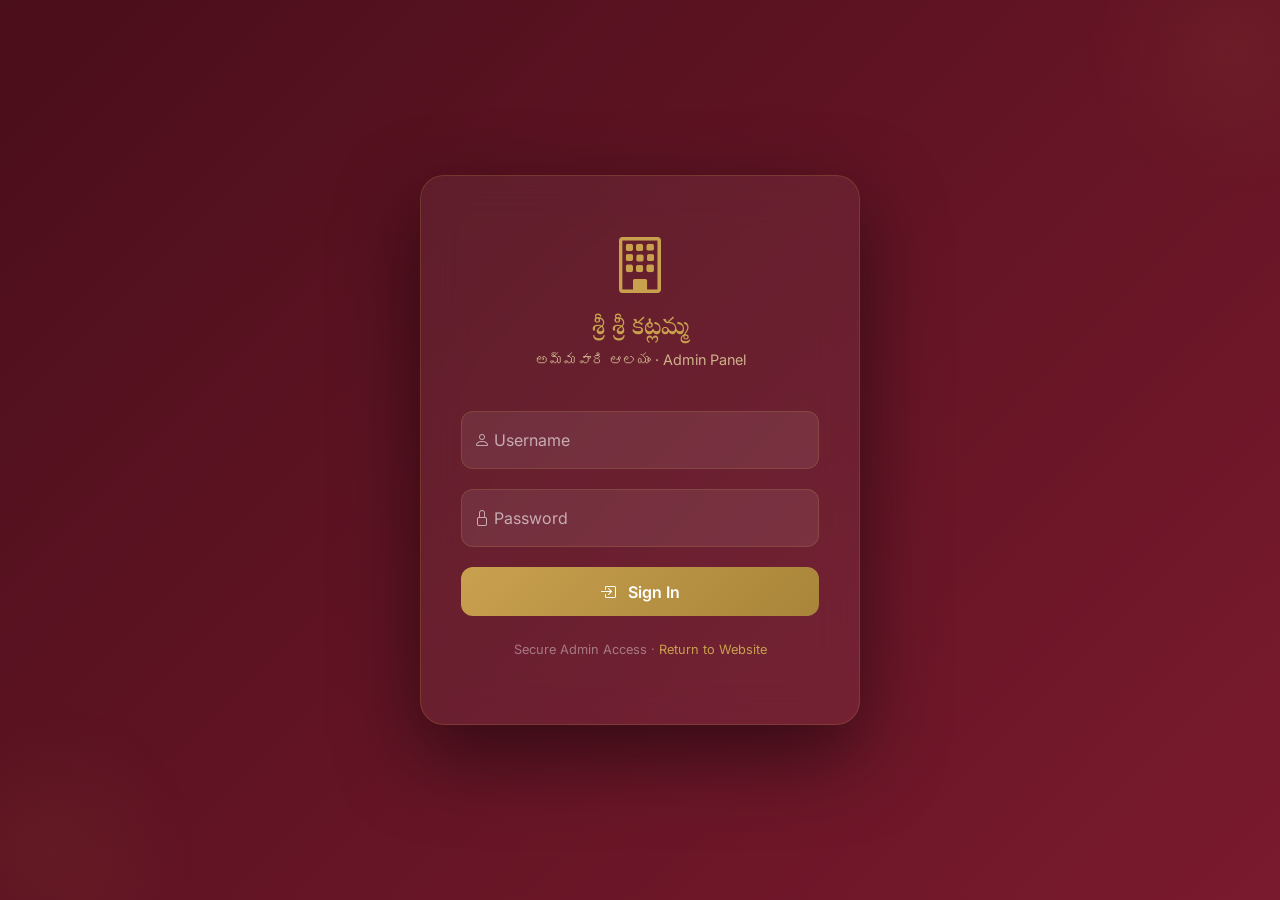
<file: admin/photos.html>
<!DOCTYPE html>
<html lang="te">
<head>
    <meta charset="UTF-8" />
    <meta name="viewport" content="width=device-width, initial-scale=1.0" />
    <title>Manage Photos - Admin Panel</title>
    
    <link href="https://cdn.jsdelivr.net/npm/bootstrap@5.3.0-alpha1/dist/css/bootstrap.min.css" rel="stylesheet" />
    <link rel="stylesheet" href="https://cdn.jsdelivr.net/npm/bootstrap-icons@1.11.3/font/bootstrap-icons.min.css" />
    <link href="https://fonts.googleapis.com/css2?family=Noto+Serif+Telugu:wght@400;600;700&family=Inter:wght@300;400;600;700&display=swap" rel="stylesheet" />
    
    <style>
        :root {
            --primary-maroon: #7a1a2e;
            --primary-dark: #4a0e1a;
            --gold: #c9a04e;
            --sidebar-width: 260px;
        }
        
        * { margin: 0; padding: 0; box-sizing: border-box; }
        body { font-family: 'Inter', sans-serif; background: #f5f0eb; min-height: 100vh; }
        
        .admin-sidebar { position: fixed; top: 0; left: 0; bottom: 0; width: var(--sidebar-width); background: linear-gradient(180deg, var(--primary-dark), #1a0a06); color: #fff; padding: 1.5rem 0; overflow-y: auto; z-index: 1000; transition: transform 0.3s ease; }
        .admin-sidebar-brand { text-align: center; padding: 0 1.5rem 1.5rem; border-bottom: 1px solid rgba(201, 160, 78, 0.15); }
        .admin-sidebar-brand .brand-icon { font-size: 2.5rem; color: var(--gold); display: block; margin-bottom: 0.5rem; }
        .admin-sidebar-brand h5 { font-family: 'Noto Serif Telugu', serif; color: var(--gold); font-size: 1.1rem; margin-bottom: 0; }
        .admin-sidebar-brand small { color: rgba(255, 255, 255, 0.5); font-size: 0.75rem; }
        .admin-sidebar-menu { padding: 1.5rem 0; }
        .admin-sidebar-menu .menu-label { padding: 0 1.5rem; font-size: 0.7rem; text-transform: uppercase; letter-spacing: 1px; color: rgba(255, 255, 255, 0.3); margin-bottom: 0.5rem; }
        .admin-sidebar-menu .menu-item { display: flex; align-items: center; padding: 0.75rem 1.5rem; color: rgba(255, 255, 255, 0.6); text-decoration: none; transition: all 0.3s ease; border-left: 3px solid transparent; cursor: pointer; }
        .admin-sidebar-menu .menu-item:hover { background: rgba(201, 160, 78, 0.08); color: var(--gold); border-left-color: var(--gold); }
        .admin-sidebar-menu .menu-item.active { background: rgba(201, 160, 78, 0.12); color: var(--gold); border-left-color: var(--gold); }
        .admin-sidebar-menu .menu-item i { width: 24px; margin-right: 12px; font-size: 1.1rem; }
        .admin-sidebar-menu .menu-item .badge { margin-left: auto; background: var(--gold); color: #fff; }
        .admin-sidebar-footer { position: absolute; bottom: 0; left: 0; right: 0; padding: 1.5rem; border-top: 1px solid rgba(255, 255, 255, 0.05); }
        .admin-sidebar-footer .menu-item { padding: 0.5rem 1.5rem; color: rgba(255, 255, 255, 0.4); text-decoration: none; display: flex; align-items: center; transition: color 0.3s ease; }
        .admin-sidebar-footer .menu-item:hover { color: #ff6b6b; }
        .admin-sidebar-footer .menu-item i { margin-right: 12px; }
        
        .admin-main { margin-left: var(--sidebar-width); min-height: 100vh; padding: 2rem; }
        .admin-header { display: flex; justify-content: space-between; align-items: center; margin-bottom: 2rem; padding-bottom: 1rem; border-bottom: 1px solid rgba(0, 0, 0, 0.06); }
        .admin-header h4 { font-weight: 600; color: var(--primary-dark); }
        .mobile-toggle { display: none; background: none; border: none; font-size: 1.5rem; color: var(--primary-dark); padding: 0.5rem; }
        .sidebar-overlay { display: none; position: fixed; top: 0; left: 0; right: 0; bottom: 0; background: rgba(0, 0, 0, 0.5); z-index: 999; }
        .sidebar-overlay.show { display: block; }
        
        .upload-area {
            border: 2px dashed rgba(201, 160, 78, 0.3);
            border-radius: 16px;
            padding: 3rem 2rem;
            text-align: center;
            cursor: pointer;
            transition: all 0.3s ease;
            background: #fff;
        }
        .upload-area:hover { border-color: var(--gold); background: rgba(201, 160, 78, 0.03); }
        .upload-area.dragover { border-color: var(--gold); background: rgba(201, 160, 78, 0.08); }
        .upload-area .upload-icon { font-size: 3rem; color: var(--gold); display: block; margin-bottom: 1rem; }
        
        .photo-grid { display: grid; grid-template-columns: repeat(auto-fill, minmax(200px, 1fr)); gap: 1rem; margin-top: 1.5rem; }
        .photo-item { position: relative; border-radius: 12px; overflow: hidden; background: #fff; box-shadow: 0 2px 10px rgba(0,0,0,0.06); }
        .photo-item img { width: 100%; height: 200px; object-fit: cover; }
        .photo-item .photo-actions { position: absolute; top: 8px; right: 8px; opacity: 0; transition: opacity 0.3s ease; }
        .photo-item:hover .photo-actions { opacity: 1; }
        .photo-item .photo-actions .btn { border-radius: 50%; width: 32px; height: 32px; padding: 0; display: inline-flex; align-items: center; justify-content: center; }
        .photo-item .photo-info { padding: 0.75rem; font-size: 0.85rem; color: #6c757d; }
        .photo-item .photo-info .photo-title { font-weight: 600; color: var(--primary-dark); display: block; white-space: nowrap; overflow: hidden; text-overflow: ellipsis; }
        
        .table-container { background: #fff; border-radius: 16px; padding: 1.5rem; box-shadow: 0 4px 20px rgba(0, 0, 0, 0.04); border: 1px solid rgba(0, 0, 0, 0.04); margin-top: 2rem; }
        
        .btn-gold { background: var(--gold); color: #fff; border: none; padding: 0.5rem 2rem; border-radius: 8px; transition: all 0.3s ease; }
        .btn-gold:hover { background: #a8853a; color: #fff; transform: translateY(-2px); }
        
        .avatar { width: 40px; height: 40px; border-radius: 50%; background: var(--gold); display: flex; align-items: center; justify-content: center; color: #fff; font-weight: 600; }
        
        .url-status {
            padding: 0.75rem 1rem;
            border-radius: 8px;
            margin-bottom: 1rem;
        }
        .url-status.success { background: #d4edda; color: #155724; border: 1px solid #c3e6cb; }
        .url-status.error { background: #f8d7da; color: #721c24; border: 1px solid #f5c6cb; }
        .url-status.info { background: #d1ecf1; color: #0c5460; border: 1px solid #bee5eb; }
        
        @media (max-width: 992px) {
            .admin-sidebar { transform: translateX(-100%); }
            .admin-sidebar.open { transform: translateX(0); }
            .admin-main { margin-left: 0; padding: 1.5rem; }
            .mobile-toggle { display: block; }
        }
        @media (max-width: 576px) {
            .admin-main { padding: 1rem; }
            .photo-grid { grid-template-columns: repeat(auto-fill, minmax(150px, 1fr)); }
            .upload-area { padding: 2rem 1rem; }
        }
    </style>
</head>
<body>

    <div class="sidebar-overlay" id="sidebarOverlay"></div>

    <aside class="admin-sidebar" id="adminSidebar">
        <div class="admin-sidebar-brand">
            <span class="brand-icon"><i class="bi bi-building"></i></span>
            <h5>శ్రీ శ్రీ కట్లమ్మ</h5>
            <small>అమ్మవారి ఆలయం · Admin</small>
        </div>
        <nav class="admin-sidebar-menu">
            <div class="menu-label">Main</div>
            <a href="dashboard.html" class="menu-item">
                <i class="bi bi-grid-1x2-fill"></i> Dashboard
            </a>
            <a href="events.html" class="menu-item">
                <i class="bi bi-calendar-event"></i> Events
                <span class="badge" id="eventBadge">0</span>
            </a>
            <a href="photos.html" class="menu-item active">
                <i class="bi bi-images"></i> Photos
                <span class="badge" id="photoBadge">0</span>
            </a>
            <a href="videos.html" class="menu-item">
                <i class="bi bi-film"></i> Videos
                <span class="badge" id="videoBadge">0</span>
            </a>
        </nav>
        <div class="admin-sidebar-footer">
            <a href="#" class="menu-item" onclick="handleLogout()">
                <i class="bi bi-box-arrow-right"></i> Logout
            </a>
            <a href="../index.html" class="menu-item" target="_blank">
                <i class="bi bi-eye"></i> View Website
            </a>
        </div>
    </aside>

    <main class="admin-main">
        <header class="admin-header">
            <div>
                <button class="mobile-toggle" id="mobileToggle">
                    <i class="bi bi-list"></i>
                </button>
                <h4>Manage Photos</h4>
            </div>
            <div class="admin-user d-flex align-items-center gap-2">
                <div class="user-info d-none d-sm-block">
                    <strong id="adminUserName">Admin</strong>
                    <small>Administrator</small>
                </div>
                <div class="avatar" id="adminAvatar">A</div>
            </div>
        </header>

        <!-- API Status Check -->
        <div id="apiStatus" class="url-status info">
            <i class="bi bi-arrow-repeat me-2"></i> Checking API connection...
        </div>

        <!-- Upload Area -->
        <div class="upload-area" id="uploadArea">
            <span class="upload-icon"><i class="bi bi-cloud-upload"></i></span>
            <h5>Upload Photos</h5>
            <p class="text-muted">Click to browse or drag & drop photos here</p>
            <small class="text-muted">Supported: JPG, PNG, WebP (Max 10MB each)</small>
            <input type="file" id="fileInput" accept="image/*" multiple style="display:none;" />
        </div>

        <!-- Upload Options -->
        <div class="row g-3 mt-3">
            <div class="col-md-6">
                <label class="form-label fw-bold">Select Event</label>
                <select class="form-select" id="uploadEventSelect">
                    <option value="">General Gallery</option>
                </select>
            </div>
            <div class="col-md-6">
                <label class="form-label fw-bold">Photo Title (optional)</label>
                <input type="text" class="form-control" id="uploadPhotoTitle" placeholder="e.g., Kavadi Festival 2026" />
            </div>
        </div>

        <!-- Upload Progress -->
        <div id="uploadProgress" class="mt-3" style="display:none;">
            <div class="progress">
                <div class="progress-bar progress-bar-striped progress-bar-animated bg-gold" role="progressbar" style="width: 0%;"></div>
            </div>
            <p class="text-muted small mt-1" id="uploadStatus">Uploading...</p>
        </div>

        <!-- Photos Grid -->
        <div class="table-container">
            <div class="d-flex justify-content-between align-items-center mb-3">
                <h5 class="mb-0">All Photos</h5>
                <span class="badge bg-gold" id="photoCount">0 photos</span>
            </div>
            <div class="photo-grid" id="photoGrid">
                <div class="col-12 text-center py-5">
                    <div class="spinner-border text-gold" role="status">
                        <span class="visually-hidden">Loading...</span>
                    </div>
                    <p class="mt-2 text-muted">Loading photos...</p>
                </div>
            </div>
        </div>
    </main>

    <!-- Delete Confirmation Modal -->
    <div class="modal fade" id="deleteModal" tabindex="-1">
        <div class="modal-dialog">
            <div class="modal-content">
                <div class="modal-header">
                    <h5 class="modal-title text-danger">
                        <i class="bi bi-exclamation-triangle-fill"></i> Delete Photo
                    </h5>
                    <button type="button" class="btn-close" data-bs-dismiss="modal"></button>
                </div>
                <div class="modal-body">
                    <p>Are you sure you want to delete this photo?</p>
                    <p class="text-muted small">This action cannot be undone.</p>
                    <input type="hidden" id="deletePhotoId" />
                </div>
                <div class="modal-footer">
                    <button type="button" class="btn btn-secondary" data-bs-dismiss="modal">Cancel</button>
                    <button type="button" class="btn btn-danger" id="confirmDeleteBtn">Delete</button>
                </div>
            </div>
        </div>
    </div>

    <script>
        // ===== CONFIG - UPDATE THIS URL =====
        // ⚠️ IMPORTANT: Replace YOUR_DEPLOYMENT_ID with your actual Apps Script URL
        // Example: https://script.google.com/macros/s/AKfycbx1234567890/exec
        const CONFIG = {
            API_URL: 'https://script.google.com/macros/s/AKfycbzt-icrOHSgrQeL-4pWn3h_BaMDGemetQg2ZlKtaN93f_sL3hXva9NeH_MGpvN34amKCw/exec' // ← REPLACE THIS
        };

        console.log('API URL:', CONFIG.API_URL);

        // ===== CHECK API CONNECTION =====
        async function checkAPI() {
            const statusEl = document.getElementById('apiStatus');
            
            try {
                const response = await fetch(`${CONFIG.API_URL}?action=getEvents`);
                const data = await response.json();
                
                if (data.events !== undefined) {
                    statusEl.className = 'url-status success';
                    statusEl.innerHTML = `<i class="bi bi-check-circle-fill me-2"></i> API connected successfully! ✓`;
                    return true;
                } else {
                    statusEl.className = 'url-status error';
                    statusEl.innerHTML = `<i class="bi bi-exclamation-triangle-fill me-2"></i> API error: ${data.error || 'Unknown error'}`;
                    return false;
                }
            } catch (error) {
                statusEl.className = 'url-status error';
                statusEl.innerHTML = `
                    <i class="bi bi-exclamation-triangle-fill me-2"></i> 
                    ❌ Failed to connect to API. 
                    <br><small class="d-block mt-1">Error: ${error.message}</small>
                    <br><small class="d-block mt-1">Check that your API_URL is correct and the Apps Script is deployed.</small>
                `;
                console.error('API Check Error:', error);
                return false;
            }
        }

        // ===== SIDEBAR LOGIC =====
        const sidebar = document.getElementById('adminSidebar');
        const overlay = document.getElementById('sidebarOverlay');
        const toggleBtn = document.getElementById('mobileToggle');
        
        toggleBtn.addEventListener('click', function() {
            sidebar.classList.toggle('open');
            overlay.classList.toggle('show');
        });
        
        overlay.addEventListener('click', function() {
            sidebar.classList.remove('open');
            overlay.classList.remove('show');
        });

        // ===== AUTH CHECK =====
        function checkAuth() {
            if (sessionStorage.getItem('adminLoggedIn') !== 'true') {
                window.location.href = 'login.html';
                return false;
            }
            return true;
        }

        function handleLogout() {
            if (confirm('Are you sure you want to logout?')) {
                sessionStorage.removeItem('adminLoggedIn');
                sessionStorage.removeItem('adminUser');
                window.location.href = 'login.html';
            }
        }

        // ===== LOAD EVENTS FOR DROPDOWN =====
        async function loadEventsForUpload() {
            try {
                const response = await fetch(`${CONFIG.API_URL}?action=getEvents`);
                const data = await response.json();
                
                const select = document.getElementById('uploadEventSelect');
                if (select && data.events) {
                    data.events.forEach(event => {
                        const option = document.createElement('option');
                        option.value = event.id;
                        option.textContent = `${event.event_name} (${event.year})`;
                        select.appendChild(option);
                    });
                }
            } catch (error) {
                console.error('Error loading events:', error);
            }
        }

        // ===== LOAD PHOTOS =====
        let photosData = [];

        async function loadPhotos() {
            const grid = document.getElementById('photoGrid');
            
            try {
                const response = await fetch(`${CONFIG.API_URL}?action=getPhotos`);
                if (!response.ok) {
                    throw new Error(`HTTP ${response.status}: ${response.statusText}`);
                }
                const data = await response.json();
                
                if (data.error) {
                    console.error('Error:', data.error);
                    grid.innerHTML = `
                        <div class="col-12 text-center py-4 text-danger">
                            <i class="bi bi-exclamation-triangle display-4 d-block mb-2"></i>
                            ${data.error}
                        </div>
                    `;
                    return;
                }
                
                photosData = data.photos || [];
                document.getElementById('photoCount').textContent = photosData.length + ' photos';
                document.getElementById('photoBadge').textContent = photosData.length;
                
                if (photosData.length === 0) {
                    grid.innerHTML = `
                        <div class="col-12 text-center py-4 text-muted">
                            <i class="bi bi-images display-4 d-block mb-2"></i>
                            No photos uploaded yet. Upload some above!
                        </div>
                    `;
                    return;
                }
                
                grid.innerHTML = photosData.map(photo => {
                    let imgUrl = photo.url || photo.direct_url || '';
                    if (photo.drive_file_id) {
                        imgUrl = `https://drive.google.com/uc?export=view&id=${photo.drive_file_id}`;
                    }
                    if (!imgUrl) imgUrl = 'assets/images/placeholder.jpg';
                    
                    return `
                        <div class="photo-item">
                            <img src="${imgUrl}" alt="${photo.title || 'Photo'}" loading="lazy" onerror="this.src='assets/images/placeholder.jpg'" />
                            <div class="photo-actions">
                                <button class="btn btn-danger btn-sm" onclick="confirmDelete('${photo.id}')">
                                    <i class="bi bi-trash"></i>
                                </button>
                            </div>
                            <div class="photo-info">
                                <span class="photo-title">${photo.title || 'Untitled'}</span>
                                <small>${photo.event || 'No event'}</small>
                            </div>
                        </div>
                    `;
                }).join('');
                
            } catch (error) {
                console.error('Error loading photos:', error);
                grid.innerHTML = `
                    <div class="col-12 text-center py-4 text-danger">
                        <i class="bi bi-exclamation-triangle display-4 d-block mb-2"></i>
                        Failed to load photos. Error: ${error.message}
                        <br><small class="mt-2 d-block">Check that your API_URL is correct.</small>
                    </div>
                `;
            }
        }

        // ===== FILE TO BASE64 HELPER =====
        function fileToBase64(file) {
            return new Promise((resolve, reject) => {
                const reader = new FileReader();
                reader.readAsDataURL(file);
                reader.onload = () => resolve(reader.result);
                reader.onerror = error => reject(error);
            });
        }

        // ===== PHOTO UPLOAD - USING PROXY =====
async function uploadPhotos(files, eventId, title) {
    const progressBar = document.querySelector('#uploadProgress .progress-bar');
    const progressContainer = document.getElementById('uploadProgress');
    const statusText = document.getElementById('uploadStatus');
    
    progressContainer.style.display = 'block';
    let uploaded = 0;
    const total = files.length;
    
    for (let i = 0; i < files.length; i++) {
        const file = files[i];
        
        try {
            statusText.textContent = `Processing ${file.name}... (${i + 1}/${total})`;
            
            // Convert to Base64
            const base64 = await fileToBase64(file);
            
            // Use FormData instead of JSON - this works better with Apps Script
            const formData = new FormData();
            formData.append('action', 'uploadPhotoBase64');
            formData.append('eventId', eventId || '');
            formData.append('title', title || file.name);
            formData.append('description', `Uploaded on ${new Date().toLocaleDateString()}`);
            formData.append('imageData', base64);
            formData.append('fileName', file.name);
            formData.append('fileType', file.type);
            
            console.log('📤 Sending upload request to:', CONFIG.API_URL);
            
            const response = await fetch(CONFIG.API_URL, {
                method: 'POST',
                // Don't set Content-Type header - browser will set it with boundary for FormData
                body: formData
            });
            
            if (!response.ok) {
                throw new Error(`HTTP ${response.status}: ${response.statusText}`);
            }
            
            const result = await response.json();
            console.log('📥 Upload response:', result);
            
            if (result.success) {
                uploaded++;
                progressBar.style.width = `${(uploaded / total) * 100}%`;
                console.log('✅ Uploaded successfully:', result);
            } else {
                console.error('❌ Upload failed:', result.error);
                alert(`Failed to upload ${file.name}: ${result.error}`);
            }
        } catch (error) {
            console.error('❌ Upload error:', error);
            alert(`Error uploading ${file.name}: ${error.message}`);
        }
    }
    
    progressBar.style.width = '100%';
    statusText.textContent = `Upload complete! ${uploaded} of ${total} photos uploaded.`;
    
    setTimeout(() => {
        progressContainer.style.display = 'none';
        progressBar.style.width = '0%';
    }, 3000);
    
    loadPhotos();
    document.getElementById('fileInput').value = '';
}

        // ===== FILE INPUT HANDLER =====
        document.getElementById('fileInput').addEventListener('change', function(e) {
            const files = this.files;
            if (files.length > 0) {
                const eventId = document.getElementById('uploadEventSelect').value;
                const title = document.getElementById('uploadPhotoTitle').value;
                uploadPhotos(files, eventId, title);
            }
        });

        // ===== CLICK TO UPLOAD =====
        document.getElementById('uploadArea').addEventListener('click', function() {
            document.getElementById('fileInput').click();
        });

        // ===== DRAG & DROP =====
        const uploadArea = document.getElementById('uploadArea');

        uploadArea.addEventListener('dragover', function(e) {
            e.preventDefault();
            e.stopPropagation();
            this.classList.add('dragover');
        });

        uploadArea.addEventListener('dragenter', function(e) {
            e.preventDefault();
            e.stopPropagation();
            this.classList.add('dragover');
        });

        uploadArea.addEventListener('dragleave', function(e) {
            e.preventDefault();
            e.stopPropagation();
            this.classList.remove('dragover');
        });

        uploadArea.addEventListener('drop', function(e) {
            e.preventDefault();
            e.stopPropagation();
            this.classList.remove('dragover');
            
            const files = e.dataTransfer.files;
            console.log('Dropped files:', files);
            
            if (files.length > 0) {
                const eventId = document.getElementById('uploadEventSelect').value;
                const title = document.getElementById('uploadPhotoTitle').value;
                uploadPhotos(files, eventId, title);
            }
        });

        // ===== DELETE PHOTO =====
        function confirmDelete(id) {
            document.getElementById('deletePhotoId').value = id;
            const modal = new bootstrap.Modal(document.getElementById('deleteModal'));
            modal.show();
        }

        document.getElementById('confirmDeleteBtn').addEventListener('click', async function() {
            const id = document.getElementById('deletePhotoId').value;
            
            try {
                const response = await fetch(`${CONFIG.API_URL}?action=deletePhoto&id=${id}`);
                const result = await response.json();
                
                if (result.success) {
                    bootstrap.Modal.getInstance(document.getElementById('deleteModal')).hide();
                    loadPhotos();
                    alert('Photo deleted successfully!');
                } else {
                    alert('Failed to delete photo: ' + (result.error || 'Unknown error'));
                }
            } catch (error) {
                console.error('Delete error:', error);
                alert('Error deleting photo');
            }
        });

        // ===== INIT =====
        document.addEventListener('DOMContentLoaded', async function() {
            if (!checkAuth()) return;
            
            const username = sessionStorage.getItem('adminUser') || 'Admin';
            document.getElementById('adminUserName').textContent = username;
            document.getElementById('adminAvatar').textContent = username.charAt(0).toUpperCase();
            
            // Check API connection
            await checkAPI();
            
            loadEventsForUpload();
            loadPhotos();
            
            document.getElementById('eventBadge').textContent = '0';
            document.getElementById('videoBadge').textContent = '0';
        });
    </script>

</body>
</html>
</file>
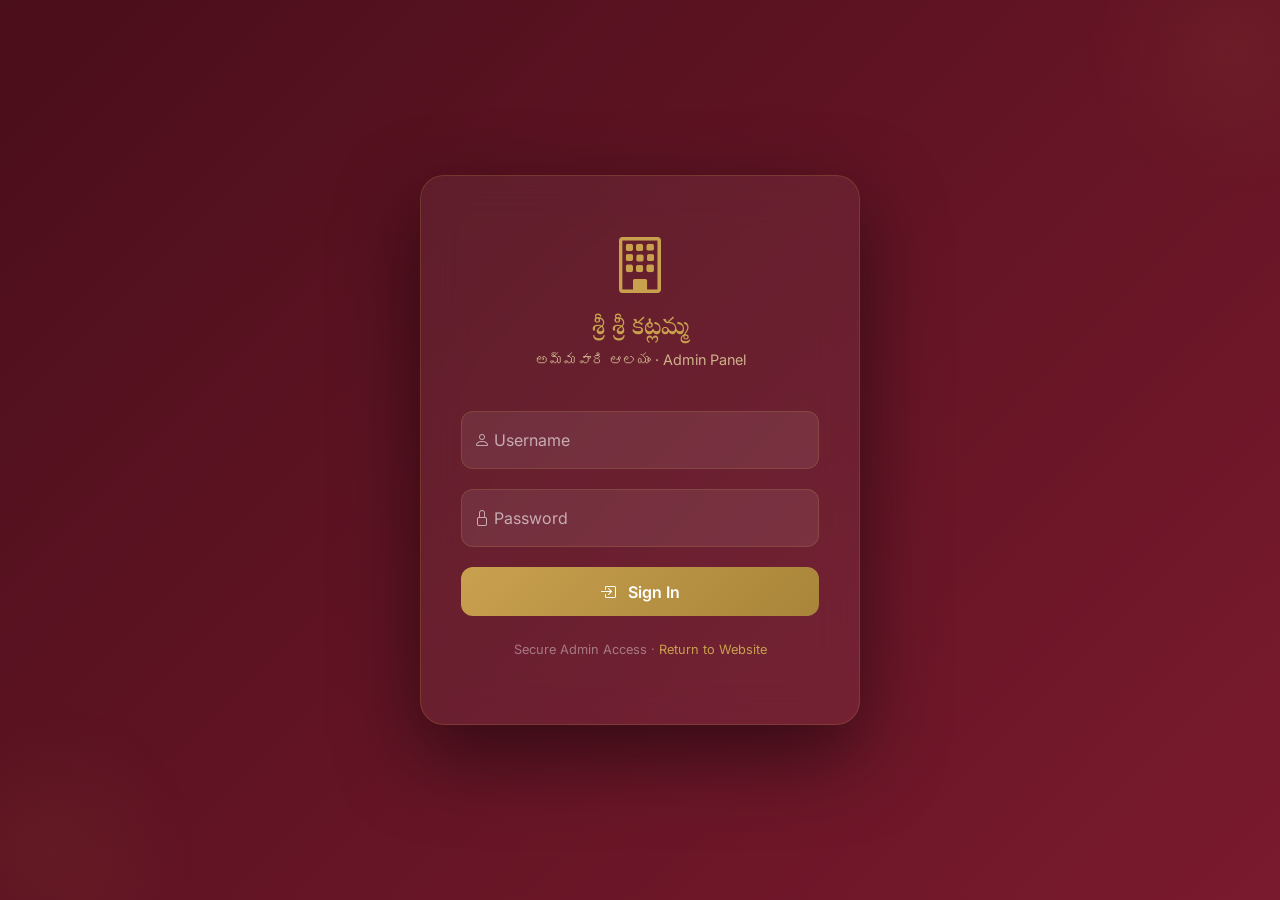
<file: admin/videos.html>
<!DOCTYPE html>
<html lang="te">
<head>
    <meta charset="UTF-8" />
    <meta name="viewport" content="width=device-width, initial-scale=1.0" />
    <title>Manage Videos - Admin Panel</title>
    
    <link href="https://cdn.jsdelivr.net/npm/bootstrap@5.3.0-alpha1/dist/css/bootstrap.min.css" rel="stylesheet" />
    <link rel="stylesheet" href="https://cdn.jsdelivr.net/npm/bootstrap-icons@1.11.3/font/bootstrap-icons.min.css" />
    <link href="https://fonts.googleapis.com/css2?family=Noto+Serif+Telugu:wght@400;600;700&family=Inter:wght@300;400;600;700&display=swap" rel="stylesheet" />
    
    <style>
        /* Same sidebar styles */
        :root {
            --primary-maroon: #7a1a2e;
            --primary-dark: #4a0e1a;
            --gold: #c9a04e;
            --sidebar-width: 260px;
        }
        
        * { margin: 0; padding: 0; box-sizing: border-box; }
        body { font-family: 'Inter', sans-serif; background: #f5f0eb; min-height: 100vh; }
        
        .admin-sidebar { position: fixed; top: 0; left: 0; bottom: 0; width: var(--sidebar-width); background: linear-gradient(180deg, var(--primary-dark), #1a0a06); color: #fff; padding: 1.5rem 0; overflow-y: auto; z-index: 1000; transition: transform 0.3s ease; }
        .admin-sidebar-brand { text-align: center; padding: 0 1.5rem 1.5rem; border-bottom: 1px solid rgba(201, 160, 78, 0.15); }
        .admin-sidebar-brand .brand-icon { font-size: 2.5rem; color: var(--gold); display: block; margin-bottom: 0.5rem; }
        .admin-sidebar-brand h5 { font-family: 'Noto Serif Telugu', serif; color: var(--gold); font-size: 1.1rem; margin-bottom: 0; }
        .admin-sidebar-brand small { color: rgba(255, 255, 255, 0.5); font-size: 0.75rem; }
        .admin-sidebar-menu { padding: 1.5rem 0; }
        .admin-sidebar-menu .menu-label { padding: 0 1.5rem; font-size: 0.7rem; text-transform: uppercase; letter-spacing: 1px; color: rgba(255, 255, 255, 0.3); margin-bottom: 0.5rem; }
        .admin-sidebar-menu .menu-item { display: flex; align-items: center; padding: 0.75rem 1.5rem; color: rgba(255, 255, 255, 0.6); text-decoration: none; transition: all 0.3s ease; border-left: 3px solid transparent; cursor: pointer; }
        .admin-sidebar-menu .menu-item:hover { background: rgba(201, 160, 78, 0.08); color: var(--gold); border-left-color: var(--gold); }
        .admin-sidebar-menu .menu-item.active { background: rgba(201, 160, 78, 0.12); color: var(--gold); border-left-color: var(--gold); }
        .admin-sidebar-menu .menu-item i { width: 24px; margin-right: 12px; font-size: 1.1rem; }
        .admin-sidebar-menu .menu-item .badge { margin-left: auto; background: var(--gold); color: #fff; }
        .admin-sidebar-footer { position: absolute; bottom: 0; left: 0; right: 0; padding: 1.5rem; border-top: 1px solid rgba(255, 255, 255, 0.05); }
        .admin-sidebar-footer .menu-item { padding: 0.5rem 1.5rem; color: rgba(255, 255, 255, 0.4); text-decoration: none; display: flex; align-items: center; transition: color 0.3s ease; }
        .admin-sidebar-footer .menu-item:hover { color: #ff6b6b; }
        .admin-sidebar-footer .menu-item i { margin-right: 12px; }
        
        .admin-main { margin-left: var(--sidebar-width); min-height: 100vh; padding: 2rem; }
        .admin-header { display: flex; justify-content: space-between; align-items: center; margin-bottom: 2rem; padding-bottom: 1rem; border-bottom: 1px solid rgba(0, 0, 0, 0.06); }
        .admin-header h4 { font-weight: 600; color: var(--primary-dark); }
        .mobile-toggle { display: none; background: none; border: none; font-size: 1.5rem; color: var(--primary-dark); padding: 0.5rem; }
        .sidebar-overlay { display: none; position: fixed; top: 0; left: 0; right: 0; bottom: 0; background: rgba(0, 0, 0, 0.5); z-index: 999; }
        .sidebar-overlay.show { display: block; }
        
        /* Video grid */
        .video-grid { display: grid; grid-template-columns: repeat(auto-fill, minmax(280px, 1fr)); gap: 1.5rem; margin-top: 1.5rem; }
        .video-item { background: #fff; border-radius: 12px; overflow: hidden; box-shadow: 0 2px 10px rgba(0,0,0,0.06); transition: all 0.3s ease; }
        .video-item:hover { transform: translateY(-4px); box-shadow: 0 8px 30px rgba(0,0,0,0.1); }
        .video-item .video-thumb { position: relative; height: 180px; background: #1a0a06; }
        .video-item .video-thumb img { width: 100%; height: 100%; object-fit: cover; }
        .video-item .video-thumb .play-overlay { position: absolute; top: 50%; left: 50%; transform: translate(-50%, -50%); width: 50px; height: 50px; background: rgba(201, 160, 78, 0.85); border-radius: 50%; display: flex; align-items: center; justify-content: center; font-size: 1.5rem; color: #fff; }
        .video-item .video-info { padding: 1rem; }
        .video-item .video-info h6 { font-weight: 600; color: var(--primary-dark); margin-bottom: 0.25rem; }
        .video-item .video-info .video-meta { font-size: 0.8rem; color: #6c757d; }
        .video-item .video-actions { padding: 0.5rem 1rem 1rem; display: flex; gap: 0.5rem; }
        .video-item .video-actions .btn { flex: 1; }
        
        .table-container { background: #fff; border-radius: 16px; padding: 1.5rem; box-shadow: 0 4px 20px rgba(0, 0, 0, 0.04); border: 1px solid rgba(0, 0, 0, 0.04); margin-top: 2rem; }
        
        .modal-content { border-radius: 16px; border: none; }
        .modal-header { border-bottom: 1px solid rgba(0, 0, 0, 0.06); }
        .modal-footer { border-top: 1px solid rgba(0, 0, 0, 0.06); }
        .form-control, .form-select { border-radius: 8px; }
        .form-control:focus, .form-select:focus { border-color: var(--gold); box-shadow: 0 0 0 0.25rem rgba(201, 160, 78, 0.15); }
        .btn-gold { background: var(--gold); color: #fff; border: none; padding: 0.5rem 2rem; border-radius: 8px; transition: all 0.3s ease; }
        .btn-gold:hover { background: #a8853a; color: #fff; }
        
        @media (max-width: 992px) {
            .admin-sidebar { transform: translateX(-100%); }
            .admin-sidebar.open { transform: translateX(0); }
            .admin-main { margin-left: 0; padding: 1.5rem; }
            .mobile-toggle { display: block; }
        }
        @media (max-width: 576px) {
            .admin-main { padding: 1rem; }
            .video-grid { grid-template-columns: 1fr; }
        }
    </style>
</head>
<body>

    <!-- Sidebar Overlay -->
    <div class="sidebar-overlay" id="sidebarOverlay"></div>

    <!-- Sidebar -->
    <aside class="admin-sidebar" id="adminSidebar">
        <div class="admin-sidebar-brand">
            <span class="brand-icon"><i class="bi bi-building"></i></span>
            <h5>శ్రీ శ్రీ కట్లమ్మ</h5>
            <small>అమ్మవారి ఆలయం · Admin</small>
        </div>
        <nav class="admin-sidebar-menu">
            <div class="menu-label">Main</div>
            <a href="dashboard.html" class="menu-item">
                <i class="bi bi-grid-1x2-fill"></i> Dashboard
            </a>
            <a href="events.html" class="menu-item">
                <i class="bi bi-calendar-event"></i> Events
                <span class="badge" id="eventBadge">0</span>
            </a>
            <a href="photos.html" class="menu-item">
                <i class="bi bi-images"></i> Photos
                <span class="badge" id="photoBadge">0</span>
            </a>
            <a href="videos.html" class="menu-item active">
                <i class="bi bi-film"></i> Videos
                <span class="badge" id="videoBadge">0</span>
            </a>
        </nav>
        <div class="admin-sidebar-footer">
            <a href="#" class="menu-item" onclick="handleLogout()">
                <i class="bi bi-box-arrow-right"></i> Logout
            </a>
            <a href="../index.html" class="menu-item" target="_blank">
                <i class="bi bi-eye"></i> View Website
            </a>
        </div>
    </aside>

    <!-- Main Content -->
    <main class="admin-main">
        <header class="admin-header">
            <div>
                <button class="mobile-toggle" id="mobileToggle">
                    <i class="bi bi-list"></i>
                </button>
                <h4>Manage Videos</h4>
            </div>
            <div class="admin-user">
                <div class="user-info d-none d-sm-block">
                    <strong id="adminUserName">Admin</strong>
                    <small>Administrator</small>
                </div>
                <div class="avatar" style="width:40px;height:40px;border-radius:50%;background:var(--gold);display:flex;align-items:center;justify-content:center;color:#fff;font-weight:600;" id="adminAvatar">A</div>
            </div>
        </header>

        <!-- Add Video Button -->
        <div class="d-flex justify-content-between align-items-center mb-3">
            <p class="text-muted mb-0">Manage temple festival videos</p>
            <button class="btn-gold" data-bs-toggle="modal" data-bs-target="#videoModal">
                <i class="bi bi-plus-lg"></i> Add Video
            </button>
        </div>

        <!-- Videos Grid -->
        <div class="video-grid" id="videoGrid">
            <div class="col-12 text-center py-5">
                <div class="spinner-border text-gold" role="status">
                    <span class="visually-hidden">Loading...</span>
                </div>
                <p class="mt-2 text-muted">Loading videos...</p>
            </div>
        </div>
    </main>

    <!-- Add/Edit Video Modal -->
    <div class="modal fade" id="videoModal" tabindex="-1">
        <div class="modal-dialog modal-lg">
            <div class="modal-content">
                <div class="modal-header">
                    <h5 class="modal-title">
                        <i class="bi bi-plus-circle me-2"></i> Add New Video
                    </h5>
                    <button type="button" class="btn-close" data-bs-dismiss="modal"></button>
                </div>
                <div class="modal-body">
                    <form id="videoForm">
                        <input type="hidden" id="editVideoId" />
                        <div class="row g-3">
                            <div class="col-12">
                                <label class="form-label fw-bold">Video Title <span class="text-danger">*</span></label>
                                <input type="text" class="form-control" id="videoTitle" placeholder="e.g., Kavadi Festival 2026 Highlights" required />
                            </div>
                            <div class="col-md-6">
                                <label class="form-label fw-bold">Video URL <span class="text-danger">*</span></label>
                                <input type="url" class="form-control" id="videoUrl" placeholder="https://youtube.com/watch?v=..." required />
                                <small class="text-muted">YouTube or Google Drive video link</small>
                            </div>
                            <div class="col-md-6">
                                <label class="form-label fw-bold">Event</label>
                                <select class="form-select" id="videoEvent">
                                    <option value="">Select Event</option>
                                    <option value="Ashada Kavadi 2026">Ashada Kavadi 2026</option>
                                    <option value="Jathara 2025">Jathara 2025</option>
                                    <option value="Annual Festival 2024">Annual Festival 2024</option>
                                </select>
                            </div>
                            <div class="col-12">
                                <label class="form-label fw-bold">Description</label>
                                <textarea class="form-control" id="videoDescription" rows="2" placeholder="Video description..."></textarea>
                            </div>
                            <div class="col-md-6">
                                <label class="form-label fw-bold">Thumbnail URL</label>
                                <input type="url" class="form-control" id="videoThumbnail" placeholder="https://example.com/thumb.jpg" />
                            </div>
                            <div class="col-md-6">
                                <label class="form-label fw-bold">Date</label>
                                <input type="date" class="form-control" id="videoDate" />
                            </div>
                        </div>
                    </form>
                </div>
                <div class="modal-footer">
                    <button type="button" class="btn btn-secondary" data-bs-dismiss="modal">Cancel</button>
                    <button type="button" class="btn-gold" id="saveVideoBtn">
                        <i class="bi bi-check-lg"></i> Save Video
                    </button>
                </div>
            </div>
        </div>
    </div>

    <!-- Delete Confirmation Modal -->
    <div class="modal fade" id="deleteModal" tabindex="-1">
        <div class="modal-dialog">
            <div class="modal-content">
                <div class="modal-header">
                    <h5 class="modal-title text-danger">
                        <i class="bi bi-exclamation-triangle-fill"></i> Delete Video
                    </h5>
                    <button type="button" class="btn-close" data-bs-dismiss="modal"></button>
                </div>
                <div class="modal-body">
                    <p>Are you sure you want to delete this video?</p>
                    <p class="text-muted small">This action cannot be undone.</p>
                    <input type="hidden" id="deleteVideoId" />
                </div>
                <div class="modal-footer">
                    <button type="button" class="btn btn-secondary" data-bs-dismiss="modal">Cancel</button>
                    <button type="button" class="btn btn-danger" id="confirmDeleteBtn">Delete</button>
                </div>
            </div>
        </div>
    </div>

    <script>
        // ===== SIDEBAR LOGIC =====
        const sidebar = document.getElementById('adminSidebar');
        const overlay = document.getElementById('sidebarOverlay');
        const toggleBtn = document.getElementById('mobileToggle');
        
        toggleBtn.addEventListener('click', function() {
            sidebar.classList.toggle('open');
            overlay.classList.toggle('show');
        });
        
        overlay.addEventListener('click', function() {
            sidebar.classList.remove('open');
            overlay.classList.remove('show');
        });

        // ===== AUTH CHECK =====
        function checkAuth() {
            if (sessionStorage.getItem('adminLoggedIn') !== 'true') {
                window.location.href = 'login.html';
                return false;
            }
            return true;
        }

        // ===== LOGOUT =====
        function handleLogout() {
            if (confirm('Are you sure you want to logout?')) {
                sessionStorage.removeItem('adminLoggedIn');
                sessionStorage.removeItem('adminUser');
                window.location.href = 'login.html';
            }
        }

        // ===== LOAD VIDEOS =====
        let videosData = [];

        function loadVideos() {
            const grid = document.getElementById('videoGrid');
            
            // Mock data
            videosData = [
                {
                    id: 'VD_001',
                    title: 'Kavadi Festival 2026 Highlights',
                    url: 'https://www.youtube.com/watch?v=dQw4w9WgXcQ',
                    event: 'Ashada Kavadi 2026',
                    description: 'Beautiful procession and celebrations',
                    thumbnail: 'https://img.youtube.com/vi/dQw4w9WgXcQ/0.jpg',
                    date: '2026-08-02'
                },
                {
                    id: 'VD_002',
                    title: 'Jathara Celebrations 2025',
                    url: 'https://www.youtube.com/watch?v=dQw4w9WgXcQ',
                    event: 'Jathara 2025',
                    description: 'Three days of festivities and cultural programs',
                    thumbnail: 'https://img.youtube.com/vi/dQw4w9WgXcQ/0.jpg',
                    date: '2025-02-15'
                }
            ];
            
            document.getElementById('videoBadge').textContent = videosData.length;
            
            if (videosData.length === 0) {
                grid.innerHTML = `
                    <div class="col-12 text-center py-5 text-muted">
                        <i class="bi bi-film display-4 d-block mb-2"></i>
                        No videos added yet. Click "Add Video" to get started.
                    </div>
                `;
                return;
            }
            
            grid.innerHTML = videosData.map(video => `
                <div class="video-item">
                    <div class="video-thumb">
                        <img src="${video.thumbnail || 'https://picsum.photos/seed/video/400/200'}" alt="${video.title}" loading="lazy" />
                        <div class="play-overlay">
                            <i class="bi bi-play-fill"></i>
                        </div>
                    </div>
                    <div class="video-info">
                        <h6>${video.title}</h6>
                        <div class="video-meta">
                            <span>${video.event || 'No event'}</span>
                            <span class="mx-2">•</span>
                            <span>${formatDate(video.date)}</span>
                        </div>
                        <p class="small text-muted mt-1">${video.description || ''}</p>
                    </div>
                    <div class="video-actions">
                        <button class="btn btn-sm btn-outline-primary" onclick="editVideo('${video.id}')">
                            <i class="bi bi-pencil"></i> Edit
                        </button>
                        <button class="btn btn-sm btn-outline-danger" onclick="confirmDelete('${video.id}')">
                            <i class="bi bi-trash"></i> Delete
                        </button>
                        <a href="${video.url}" target="_blank" class="btn btn-sm btn-outline-gold">
                            <i class="bi bi-play"></i> Watch
                        </a>
                    </div>
                </div>
            `).join('');
        }

        // ===== FORMAT DATE =====
        function formatDate(dateStr) {
            if (!dateStr) return '-';
            const d = new Date(dateStr);
            return d.toLocaleDateString('en-US', { year: 'numeric', month: 'short', day: 'numeric' });
        }

        // ===== EDIT VIDEO =====
        function editVideo(id) {
            const video = videosData.find(v => v.id === id);
            if (!video) return;
            
            document.getElementById('editVideoId').value = id;
            document.getElementById('videoTitle').value = video.title;
            document.getElementById('videoUrl').value = video.url;
            document.getElementById('videoEvent').value = video.event || '';
            document.getElementById('videoDescription').value = video.description || '';
            document.getElementById('videoThumbnail').value = video.thumbnail || '';
            document.getElementById('videoDate').value = video.date || '';
            
            document.querySelector('#videoModal .modal-title').innerHTML = `
                <i class="bi bi-pencil-square me-2"></i> Edit Video
            `;
            document.getElementById('saveVideoBtn').textContent = 'Update Video';
            
            const modal = new bootstrap.Modal(document.getElementById('videoModal'));
            modal.show();
        }

        // ===== SAVE VIDEO =====
        document.getElementById('saveVideoBtn').addEventListener('click', function() {
            const id = document.getElementById('editVideoId').value;
            const title = document.getElementById('videoTitle').value.trim();
            const url = document.getElementById('videoUrl').value.trim();
            const event = document.getElementById('videoEvent').value;
            const description = document.getElementById('videoDescription').value.trim();
            const thumbnail = document.getElementById('videoThumbnail').value.trim();
            const date = document.getElementById('videoDate').value;
            
            if (!title || !url) {
                alert('Please fill in Title and URL fields');
                return;
            }
            
            if (id) {
                // Update
                const video = videosData.find(v => v.id === id);
                if (video) {
                    video.title = title;
                    video.url = url;
                    video.event = event;
                    video.description = description;
                    video.thumbnail = thumbnail;
                    video.date = date;
                }
                alert('Video updated successfully!');
            } else {
                // Create
                const newVideo = {
                    id: 'VD_' + Date.now(),
                    title: title,
                    url: url,
                    event: event,
                    description: description,
                    thumbnail: thumbnail,
                    date: date || new Date().toISOString().split('T')[0]
                };
                videosData.push(newVideo);
                alert('Video added successfully!');
            }
            
            bootstrap.Modal.getInstance(document.getElementById('videoModal')).hide();
            loadVideos();
            
            // Reset form
            document.getElementById('editVideoId').value = '';
            document.getElementById('videoForm').reset();
            document.querySelector('#videoModal .modal-title').innerHTML = `
                <i class="bi bi-plus-circle me-2"></i> Add New Video
            `;
            document.getElementById('saveVideoBtn').textContent = 'Save Video';
        });

        // ===== DELETE VIDEO =====
        function confirmDelete(id) {
            document.getElementById('deleteVideoId').value = id;
            const modal = new bootstrap.Modal(document.getElementById('deleteModal'));
            modal.show();
        }

        document.getElementById('confirmDeleteBtn').addEventListener('click', function() {
            const id = document.getElementById('deleteVideoId').value;
            videosData = videosData.filter(v => v.id !== id);
            bootstrap.Modal.getInstance(document.getElementById('deleteModal')).hide();
            loadVideos();
            alert('Video deleted successfully!');
        });

        // ===== INIT =====
        document.addEventListener('DOMContentLoaded', function() {
            if (!checkAuth()) return;
            
            const username = sessionStorage.getItem('adminUser') || 'Admin';
            document.getElementById('adminUserName').textContent = username;
            document.getElementById('adminAvatar').textContent = username.charAt(0).toUpperCase();
            
            // Set default date
            document.getElementById('videoDate').value = new Date().toISOString().split('T')[0];
            
            loadVideos();
            
            // Get counts from other modules (in production, fetch from API)
            document.getElementById('eventBadge').textContent = '12';
            document.getElementById('photoBadge').textContent = '48';
        });
    </script>

</body>
</html>
</file>
<file: css/style.css>
/* ===== ROOT VARIABLES ===== */
:root {
    --primary-maroon: #7a1a2e;
    --primary-dark: #4a0e1a;
    --gold: #c9a04e;
    --gold-light: #e8d5a3;
    --gold-dark: #a8853a;
    --cream: #f9f1e7;
    --brown-dark: #3d2415;
    --brown-light: #8b6b4a;
    --text-dark: #2a1a0e;
    --text-light: #f5ede5;
    --shadow-gold: 0 0 30px rgba(201, 160, 78, 0.3);
}

/* ===== RESET & BASE ===== */
* {
    margin: 0;
    padding: 0;
    box-sizing: border-box;
}

body {
    font-family: 'Inter', sans-serif;
    color: var(--text-dark);
    background-color: var(--cream);
    overflow-x: hidden;
}

h1, h2, h3, h4, h5, h6 {
    font-family: 'Noto Serif Telugu', 'Inter', sans-serif;
}

/* ===== NAVBAR ===== */
.navbar {
    transition: all 0.4s ease;
    padding: 1rem 0;
    background: transparent;
}

.navbar.scrolled {
    background: rgba(74, 14, 26, 0.95);
    backdrop-filter: blur(10px);
    box-shadow: 0 4px 20px rgba(0,0,0,0.3);
    padding: 0.5rem 0;
}

.navbar-brand {
    font-size: 1.5rem;
    font-weight: 700;
}

.brand-telugu {
    font-family: 'Noto Serif Telugu', serif;
    color: var(--gold);
}

.brand-english {
    color: var(--gold-light);
    font-size: 0.8rem;
    display: block;
    font-weight: 300;
}

.nav-link {
    color: rgba(255,255,255,0.8) !important;
    font-weight: 500;
    transition: all 0.3s ease;
    padding: 0.5rem 1rem !important;
}

.nav-link:hover,
.nav-link.active {
    color: var(--gold) !important;
    text-shadow: 0 0 20px rgba(201, 160, 78, 0.3);
}

/* ===== HERO SECTION ===== */
.hero-section {
    position: relative;
    min-height: 100vh;
    display: flex;
    align-items: center;
    justify-content: center;
    overflow: hidden;
}

.hero-bg {
    position: absolute;
    top: 0;
    left: 0;
    width: 100%;
    height: 100%;
    background: url('../assets/images/temple-hero.jpg') center/cover no-repeat;
    animation: heroZoom 20s ease-in-out infinite alternate;
}

@keyframes heroZoom {
    0% { transform: scale(1); }
    100% { transform: scale(1.1); }
}

.hero-overlay {
    position: absolute;
    top: 0;
    left: 0;
    width: 100%;
    height: 100%;
    background: linear-gradient(135deg, 
        rgba(42, 26, 14, 0.85) 0%,
        rgba(74, 14, 26, 0.7) 50%,
        rgba(42, 26, 14, 0.85) 100%);
    z-index: 1;
}

.hero-content {
    position: relative;
    z-index: 2;
}

.hero-title {
    font-size: 3.5rem;
    text-shadow: 0 0 60px rgba(201, 160, 78, 0.3);
}

.telugu-heading {
    font-family: 'Noto Serif Telugu', serif;
    font-weight: 700;
    line-height: 1.4;
}

.english-sub {
    font-size: 1.5rem;
    font-weight: 300;
    letter-spacing: 2px;
    color: var(--gold-light);
}

.village-name {
    font-family: 'Noto Serif Telugu', serif;
    font-size: 1.8rem;
    color: var(--gold);
}

.hero-tagline {
    font-size: 1.2rem;
    color: var(--gold-light);
    font-weight: 300;
}

/* ===== BUTTONS ===== */
.btn-gold {
    background: linear-gradient(135deg, var(--gold), var(--gold-dark));
    color: #fff;
    border: none;
    padding: 0.8rem 2.5rem;
    font-weight: 600;
    transition: all 0.3s ease;
    position: relative;
    overflow: hidden;
}

.btn-gold:hover {
    transform: translateY(-3px);
    box-shadow: 0 10px 30px rgba(201, 160, 78, 0.4);
    color: #fff;
}

.btn-outline-gold {
    background: transparent;
    color: var(--gold);
    border: 2px solid var(--gold);
    padding: 0.8rem 2.5rem;
    font-weight: 600;
    transition: all 0.3s ease;
}

.btn-outline-gold:hover {
    background: var(--gold);
    color: #fff;
    transform: translateY(-3px);
    box-shadow: 0 10px 30px rgba(201, 160, 78, 0.3);
}

/* ===== SECTION BADGE ===== */
.section-badge {
    display: inline-block;
    background: linear-gradient(135deg, var(--gold), var(--gold-dark));
    color: #fff;
    padding: 0.4rem 1.5rem;
    border-radius: 50px;
    font-size: 0.9rem;
    font-weight: 600;
    margin-bottom: 1rem;
    letter-spacing: 1px;
}

.section-title {
    font-family: 'Noto Serif Telugu', serif;
    color: var(--primary-dark);
    margin-bottom: 1.5rem;
}

/* ===== FEATURE CARDS ===== */
.feature-card {
    background: #fff;
    border-radius: 15px;
    box-shadow: 0 10px 30px rgba(0,0,0,0.08);
    transition: all 0.4s ease;
    border: 1px solid rgba(201, 160, 78, 0.1);
    cursor: pointer;
}

.feature-card:hover {
    transform: translateY(-10px);
    box-shadow: 0 20px 50px rgba(201, 160, 78, 0.15);
    border-color: var(--gold);
}

.feature-icon {
    width: 70px;
    height: 70px;
    margin: 0 auto 1rem;
    background: linear-gradient(135deg, var(--gold-light), var(--gold));
    border-radius: 50%;
    display: flex;
    align-items: center;
    justify-content: center;
    font-size: 2rem;
    color: #fff;
}

/* ===== EVENT CARDS ===== */
.event-card {
    background: #fff;
    border-radius: 15px;
    overflow: hidden;
    box-shadow: 0 10px 30px rgba(0,0,0,0.08);
    transition: all 0.4s ease;
}

.event-card:hover {
    transform: translateY(-5px);
    box-shadow: 0 20px 50px rgba(0,0,0,0.15);
}

.event-card .card-img-top {
    height: 220px;
    object-fit: cover;
}

.event-card .card-body {
    padding: 1.5rem;
}

.event-date {
    color: var(--gold-dark);
    font-weight: 600;
}

.event-meta {
    display: flex;
    gap: 1rem;
    color: var(--brown-light);
    font-size: 0.9rem;
}

.event-meta i {
    margin-right: 0.3rem;
}

/* ===== TIMELINE ===== */
.timeline {
    position: relative;
    padding-left: 40px;
}

.timeline::before {
    content: '';
    position: absolute;
    left: 15px;
    top: 0;
    bottom: 0;
    width: 3px;
    background: linear-gradient(to bottom, var(--gold), var(--gold-dark));
}

.timeline-item {
    position: relative;
    margin-bottom: 2.5rem;
    padding-left: 20px;
}

.timeline-item::before {
    content: '';
    position: absolute;
    left: -30px;
    top: 5px;
    width: 15px;
    height: 15px;
    background: var(--gold);
    border-radius: 50%;
    border: 3px solid #fff;
    box-shadow: 0 0 20px rgba(201, 160, 78, 0.4);
}

.timeline-year {
    font-family: 'Noto Serif Telugu', serif;
    font-size: 2rem;
    font-weight: 700;
    color: var(--gold-dark);
}

.timeline-content {
    background: #fff;
    padding: 1.5rem;
    border-radius: 12px;
    box-shadow: 0 5px 20px rgba(0,0,0,0.06);
}

/* ===== FOOTER ===== */
.footer {
    background: linear-gradient(135deg, var(--primary-dark), #1a0a06);
    color: var(--text-light);
}

.footer-brand {
    font-family: 'Noto Serif Telugu', serif;
    color: var(--gold);
}

.footer a {
    color: var(--gold-light);
    text-decoration: none;
    transition: color 0.3s ease;
}

.footer a:hover {
    color: var(--gold);
}

.footer-divider {
    border-color: rgba(201, 160, 78, 0.2);
}

.social-icons a {
    display: inline-block;
    width: 40px;
    height: 40px;
    background: rgba(201, 160, 78, 0.1);
    border-radius: 50%;
    text-align: center;
    line-height: 40px;
    margin-right: 8px;
    transition: all 0.3s ease;
}

.social-icons a:hover {
    background: var(--gold);
    color: #fff;
    transform: translateY(-3px);
}

/* ===== UTILITY ===== */
.text-gold {
    color: var(--gold);
}

.bg-gold {
    background: var(--gold);
    color: #fff;
}

.bg-gold-light {
    background: var(--gold-light);
}

/* ===== SCROLL INDICATOR ===== */
.scroll-indicator {
    position: absolute;
    bottom: 30px;
    left: 50%;
    transform: translateX(-50%);
    z-index: 2;
    animation: bounce 2s infinite;
    text-align: center;
}

@keyframes bounce {
    0%, 100% { transform: translateX(-50%) translateY(0); }
    50% { transform: translateX(-50%) translateY(-10px); }
}

/* ===== PAGE HEADER ===== */
.page-header {
    background: linear-gradient(135deg, var(--primary-dark), var(--primary-maroon));
    color: #fff;
    padding: 6rem 0 3rem;
}

.page-header .breadcrumb {
    background: transparent;
    padding: 0;
}

.page-header .breadcrumb-item a {
    color: var(--gold-light);
    text-decoration: none;
}

.page-header .breadcrumb-item.active {
    color: var(--gold);
}

/* ===== SIDEBAR ===== */
.sidebar-card {
    background: #fff;
    padding: 1.5rem;
    border-radius: 12px;
    box-shadow: 0 5px 20px rgba(0,0,0,0.06);
    border-left: 4px solid var(--gold);
}

/* ===== GALLERY ===== */
.gallery-item {
    position: relative;
    overflow: hidden;
    border-radius: 12px;
    cursor: pointer;
}

.gallery-item img {
    width: 100%;
    height: 280px;
    object-fit: cover;
    transition: transform 0.5s ease;
}

.gallery-item:hover img {
    transform: scale(1.05);
}

.gallery-item .overlay {
    position: absolute;
    bottom: 0;
    left: 0;
    right: 0;
    padding: 1.5rem;
    background: linear-gradient(to top, rgba(0,0,0,0.7), transparent);
    color: #fff;
    transform: translateY(100%);
    transition: transform 0.4s ease;
}

.gallery-item:hover .overlay {
    transform: translateY(0);
}

/* ===== VIDEO CARDS ===== */
.video-card {
    position: relative;
    border-radius: 12px;
    overflow: hidden;
    cursor: pointer;
}

.video-card img {
    width: 100%;
    height: 220px;
    object-fit: cover;
}

.video-card .play-btn {
    position: absolute;
    top: 50%;
    left: 50%;
    transform: translate(-50%, -50%);
    width: 60px;
    height: 60px;
    background: rgba(201, 160, 78, 0.9);
    border-radius: 50%;
    display: flex;
    align-items: center;
    justify-content: center;
    font-size: 2rem;
    color: #fff;
    transition: all 0.3s ease;
}

.video-card:hover .play-btn {
    transform: translate(-50%, -50%) scale(1.1);
    background: var(--gold);
}

/* ===== RESPONSIVE ===== */
@media (max-width: 768px) {
    .hero-title {
        font-size: 2rem;
    }
    
    .telugu-heading {
        font-size: 1.8rem;
    }
    
    .english-sub {
        font-size: 1rem;
    }
    
    .village-name {
        font-size: 1.2rem;
    }
    
    .hero-tagline {
        font-size: 1rem;
    }
    
    .btn-gold, .btn-outline-gold {
        padding: 0.6rem 1.5rem;
        font-size: 0.9rem;
    }
    
    .timeline {
        padding-left: 20px;
    }
    
    .timeline-item::before {
        left: -20px;
        width: 12px;
        height: 12px;
    }
    
    .gallery-item img {
        height: 200px;
    }
}
</file>
<file: css/animations.css>
/* ===== FLOATING PETALS ===== */
.floating-petals {
    position: absolute;
    top: 0;
    left: 0;
    width: 100%;
    height: 100%;
    pointer-events: none;
    z-index: 1;
    overflow: hidden;
}

.petal {
    position: absolute;
    width: 20px;
    height: 20px;
    background: radial-gradient(circle, #ff6b6b, #ff4757);
    border-radius: 50% 0 50% 0;
    opacity: 0.6;
    animation: floatPetal 15s infinite linear;
}

@keyframes floatPetal {
    0% {
        transform: translateY(100vh) rotate(0deg) scale(0.5);
        opacity: 0;
    }
    10% {
        opacity: 0.6;
    }
    90% {
        opacity: 0.6;
    }
    100% {
        transform: translateY(-10vh) rotate(720deg) scale(1);
        opacity: 0;
    }
}

/* ===== DIYA GLOW ===== */
.diya-glow {
    position: absolute;
    bottom: 10%;
    left: 50%;
    transform: translateX(-50%);
    width: 300px;
    height: 300px;
    background: radial-gradient(circle, rgba(201, 160, 78, 0.15), transparent 70%);
    border-radius: 50%;
    z-index: 1;
    animation: diyaPulse 3s ease-in-out infinite;
}

@keyframes diyaPulse {
    0%, 100% {
        transform: translateX(-50%) scale(1);
        opacity: 0.5;
    }
    50% {
        transform: translateX(-50%) scale(1.2);
        opacity: 1;
    }
}

/* ===== GOLDEN PARTICLES ===== */
.golden-particles {
    position: absolute;
    top: 0;
    left: 0;
    width: 100%;
    height: 100%;
    pointer-events: none;
    z-index: 1;
}

.particle {
    position: absolute;
    width: 4px;
    height: 4px;
    background: var(--gold);
    border-radius: 50%;
    animation: floatParticle 8s infinite ease-in-out;
}

@keyframes floatParticle {
    0%, 100% {
        transform: translateY(0) scale(1);
        opacity: 0;
    }
    50% {
        transform: translateY(-100px) scale(2);
        opacity: 0.8;
    }
}

/* ===== AOS CUSTOM ===== */
[data-aos] {
    pointer-events: none;
}

[data-aos].aos-animate {
    pointer-events: auto;
}

/* ===== CARD HOVER EFFECTS ===== */
.feature-card {
    transition: all 0.4s cubic-bezier(0.175, 0.885, 0.32, 1.275);
}

.feature-card:hover .feature-icon {
    animation: iconPulse 0.6s ease;
}

@keyframes iconPulse {
    0% { transform: scale(1); }
    50% { transform: scale(1.1); }
    100% { transform: scale(1); }
}

/* ===== FLOATING LOTUS ===== */
.floating-lotus {
    position: absolute;
    bottom: -20px;
    right: -20px;
    font-size: 4rem;
    color: var(--gold);
    opacity: 0.2;
    animation: lotusFloat 6s ease-in-out infinite;
}

@keyframes lotusFloat {
    0%, 100% { transform: translateY(0) rotate(0deg); }
    50% { transform: translateY(-20px) rotate(10deg); }
}

/* ===== SMOOTH SCROLL ===== */
html {
    scroll-behavior: smooth;
}

/* ===== REDUCED MOTION ===== */
@media (prefers-reduced-motion: reduce) {
    * {
        animation-duration: 0.01ms !important;
        animation-iteration-count: 1 !important;
        transition-duration: 0.01ms !important;
        scroll-behavior: auto !important;
    }
}
</file>
<file: css/responsive.css>
/* ===== MOBILE FIRST ===== */

/* Extra Small Devices (phones, 576px and down) */
@media (max-width: 576px) {
    .hero-title {
        font-size: 1.8rem;
    }
    
    .telugu-heading {
        font-size: 1.5rem;
    }
    
    .english-sub {
        font-size: 0.9rem;
    }
    
    .village-name {
        font-size: 1rem;
    }
    
    .hero-buttons {
        display: flex;
        flex-direction: column;
        gap: 10px;
    }
    
    .hero-buttons .btn {
        width: 100%;
        margin: 0 !important;
    }
    
    .section-title {
        font-size: 1.8rem !important;
    }
    
    .feature-card {
        padding: 1rem !important;
    }
    
    .feature-icon {
        width: 50px;
        height: 50px;
        font-size: 1.5rem;
    }
    
    .event-card .card-img-top {
        height: 180px;
    }
    
    .timeline {
        padding-left: 15px;
    }
    
    .timeline-item {
        padding-left: 10px;
    }
    
    .timeline-year {
        font-size: 1.5rem;
    }
    
    .timeline-content {
        padding: 1rem;
    }
    
    .gallery-item img {
        height: 180px;
    }
    
    .video-card img {
        height: 180px;
    }
    
    .footer {
        text-align: center;
    }
    
    .social-icons {
        justify-content: center;
    }
}

/* Small Devices (tablets, 768px and down) */
@media (max-width: 768px) {
    .navbar-brand {
        font-size: 1.2rem;
    }
    
    .brand-telugu {
        font-size: 1.1rem;
    }
    
    .hero-section {
        min-height: 80vh;
    }
    
    .page-header {
        padding: 5rem 0 2rem;
    }
    
    .page-header h1 {
        font-size: 2rem !important;
    }
    
    .about-image-wrap {
        margin-top: 2rem;
    }
    
    .event-filters {
        display: flex;
        flex-direction: column;
        gap: 10px;
    }
    
    .event-filters select {
        width: 100% !important;
    }
    
    .gallery-filters {
        flex-direction: column;
    }
    
    .gallery-filters .col-md-3,
    .gallery-filters .col-md-4 {
        margin-bottom: 10px;
    }
    
    .sidebar-card {
        margin-top: 1.5rem;
    }
    
    .modal-fullscreen .modal-dialog {
        margin: 0;
    }
}

/* Medium Devices (desktops, 992px and down) */
@media (max-width: 992px) {
    .hero-title {
        font-size: 2.8rem;
    }
    
    .telugu-heading {
        font-size: 2.2rem;
    }
    
    .container {
        padding-left: 20px;
        padding-right: 20px;
    }
    
    .row.g-4 {
        --bs-gutter-y: 1.5rem;
    }
    
    .event-card .card-img-top {
        height: 200px;
    }
}

/* Large Devices (large desktops, 1200px and up) */
@media (min-width: 1200px) {
    .hero-title {
        font-size: 4.5rem;
    }
    
    .telugu-heading {
        font-size: 3.5rem;
    }
    
    .container {
        max-width: 1140px;
    }
}

/* ===== TABLET PORTRAIT ===== */
@media (min-width: 768px) and (max-width: 992px) {
    .hero-buttons .btn {
        padding: 0.6rem 2rem;
    }
    
    .feature-card {
        padding: 1.5rem !important;
    }
    
    .gallery-item img {
        height: 240px;
    }
}

/* ===== MOBILE NAV ===== */
@media (max-width: 991px) {
    .navbar {
        background: rgba(42, 26, 14, 0.95) !important;
        backdrop-filter: blur(10px);
    }
    
    .navbar-nav {
        padding: 1rem 0;
    }
    
    .nav-link {
        padding: 0.7rem 0 !important;
        border-bottom: 1px solid rgba(255,255,255,0.05);
    }
    
    .navbar-toggler {
        border-color: var(--gold);
    }
    
    .navbar-toggler-icon {
        background-image: url("data:image/svg+xml,%3csvg xmlns='http://www.w3.org/2000/svg' viewBox='0 0 30 30'%3e%3cpath stroke='%23c9a04e' stroke-linecap='round' stroke-miterlimit='10' stroke-width='2' d='M4 7h22M4 15h22M4 23h22'/%3e%3c/svg%3e");
    }
}

/* ===== TOUCH DEVICES ===== */
@media (hover: none) {
    .feature-card:hover {
        transform: none !important;
    }
    
    .event-card:hover {
        transform: none !important;
    }
    
    .gallery-item:hover img {
        transform: none !important;
    }
    
    .gallery-item .overlay {
        transform: translateY(0) !important;
        background: linear-gradient(to top, rgba(0,0,0,0.8), transparent);
    }
    
    .video-card:hover .play-btn {
        transform: translate(-50%, -50%) scale(1) !important;
    }
}

/* ===== SMALL SCREEN LIGHTBOX ===== */
@media (max-width: 576px) {
    #lightboxImage {
        max-height: 60vh !important;
    }
    
    .lightbox-nav {
        margin-top: 1rem;
    }
    
    #videoPlayer {
        height: 250px !important;
    }
}

/* ===== ADMIN PANEL RESPONSIVE ===== */
@media (max-width: 768px) {
    .admin-sidebar {
        display: none;
    }
    
    .admin-content {
        padding: 1rem;
    }
    
    .admin-stats .card {
        margin-bottom: 1rem;
    }
    
    .admin-table {
        font-size: 0.9rem;
    }
    
    .admin-table td,
    .admin-table th {
        padding: 0.5rem;
    }
}

/* ===== PRINT STYLES ===== */
@media print {
    .navbar,
    .footer,
    .scroll-indicator,
    .floating-petals,
    .diya-glow,
    .golden-particles {
        display: none !important;
    }
    
    .hero-section {
        min-height: 50vh !important;
    }
    
    .hero-overlay {
        background: rgba(0,0,0,0.5) !important;
    }
    
    .page-header {
        background: var(--primary-dark) !important;
        -webkit-print-color-adjust: exact;
        print-color-adjust: exact;
    }
}
</file>
